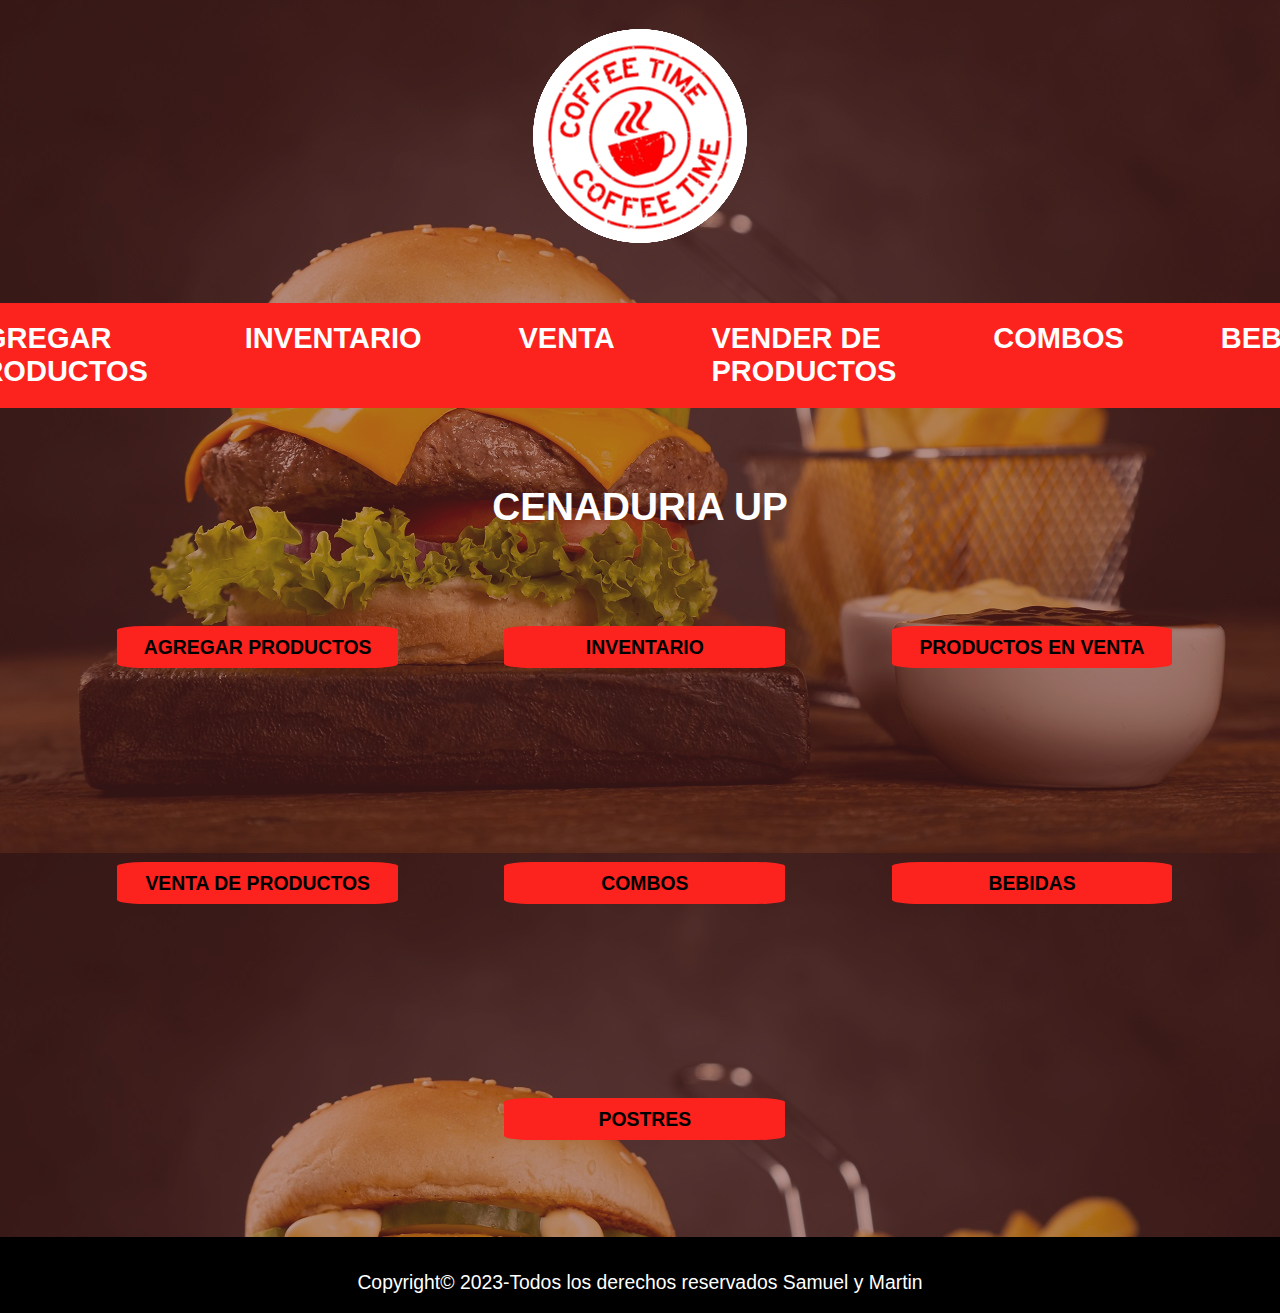
<file: index.html>
<!DOCTYPE html>
<html lang="en">

<head>
    <meta charset="UTF-8">
    <meta http-equiv="X-UA-Compatible" content="IE=edge">
    <meta name="viewport" content="width=device-width, initial-scale=1.0">
    <link rel="stylesheet" href="/css/style.css">
    <script src="/JS/script.js" defer></script>
    <title>Pagina WEB</title>
</head>

<body>


    <div class="img-fondo">

        <div class="velo-negro">

            <!------------------------------------------------>
            <!--CABECERA DEL DOCUMENTO-->
            <header class="header">
                <a href="/index.html">

                    <img src="/IMG/logo3.png" alt="logo" class="logo-img">
                </a>


            </header>
            <!--FIN DE LA CABEZERA-->

            <nav>
                <a href="index.html">Cenaduria UP</a>
                <a href="agregarProdu.html">Agregar Productos</a>
                <a href="inventario.html">Inventario</a>
                <a href="venta.html">Venta</a>
                <a href="ventaPro.html">Vender de productos</a>
                <a href="combos.html">Combos</a>
                <a href="bebidas.html">Bebidas</a>
                <a href="Postres.html">Postres</a>

            </nav>


            <!--INICIO DEL CONTENIDO PRINCIPAL-->
            <main class="contenedor">
                <h1 class="nuestros-productos">Cenaduria up</h1>

                <!--INICIO DE LOS PRODCUTOS-->
                <div class="productos">

                    <!--INICIO PRODUCTO-->
                    <div class="producto2">



                        <div class="producto-informacion">
                            <p class="producto-nombre">Agregar productos</p>
                            <p class="producto-precio"></p>
                        </div>



                    </div>
                    <!--INICIO PRODUCTO-->
                    <div class="producto2">


                        <div class="producto-informacion">
                            <p class="producto-nombre">Inventario</p>
                            <p class="producto-precio"></p>
                        </div>



                    </div>

                    <!--INICIO PRODUCTO-->
                    <div class="producto2">


                        <div class="producto-informacion">
                            <p class="producto-nombre">Productos en venta</p>
                            <p class="producto-precio"></p>
                        </div>



                    </div>

                    <!--INICIO PRODUCTO-->
                    <div class="producto2">



                        <div class="producto-informacion">
                            <p class="producto-nombre">Venta de productos</p>
                            <p class="producto-precio"></p>
                        </div>



                    </div>

                    <!--INICIO PRODUCTO-->
                    <div class="producto2">


                        <div class="producto-informacion">
                            <p class="producto-nombre">Combos</p>
                            <p class="producto-precio"></p>
                        </div>



                    </div>

                    <!--INICIO PRODUCTO-->
                    <div class="producto2">


                        <div class="producto-informacion">
                            <p class="producto-nombre">Bebidas</p>
                            <p class="producto-precio"></p>
                        </div>

                        


                    </div>



                    <div class="producto3">


                        <div class="producto-informacion">
                            <p class="producto-nombre"></p>
                            <p class="producto-precio"></p>
                        </div>

                        


                    </div>

                    <div class="producto2">


                        <div class="producto-informacion">
                            <p class="producto-nombre">Postres</p>
                            <p class="producto-precio"></p>
                        </div>

                        


                    </div>

                    <div class="producto3">


                        <div class="producto-informacion">
                            <p class="producto-nombre"></p>
                            <p class="producto-precio"></p>
                        </div>

                        


                    </div>
                </div>




            </main>
            <!--FINAL DEL CONTENIDO PRINCIPAL-->





        </div>


    </div>



    <footer class="footer">
       

<p>Copyright© 2023-Todos los derechos reservados Samuel y Martin</p>
    </footer>

</body>

</html>
</file>
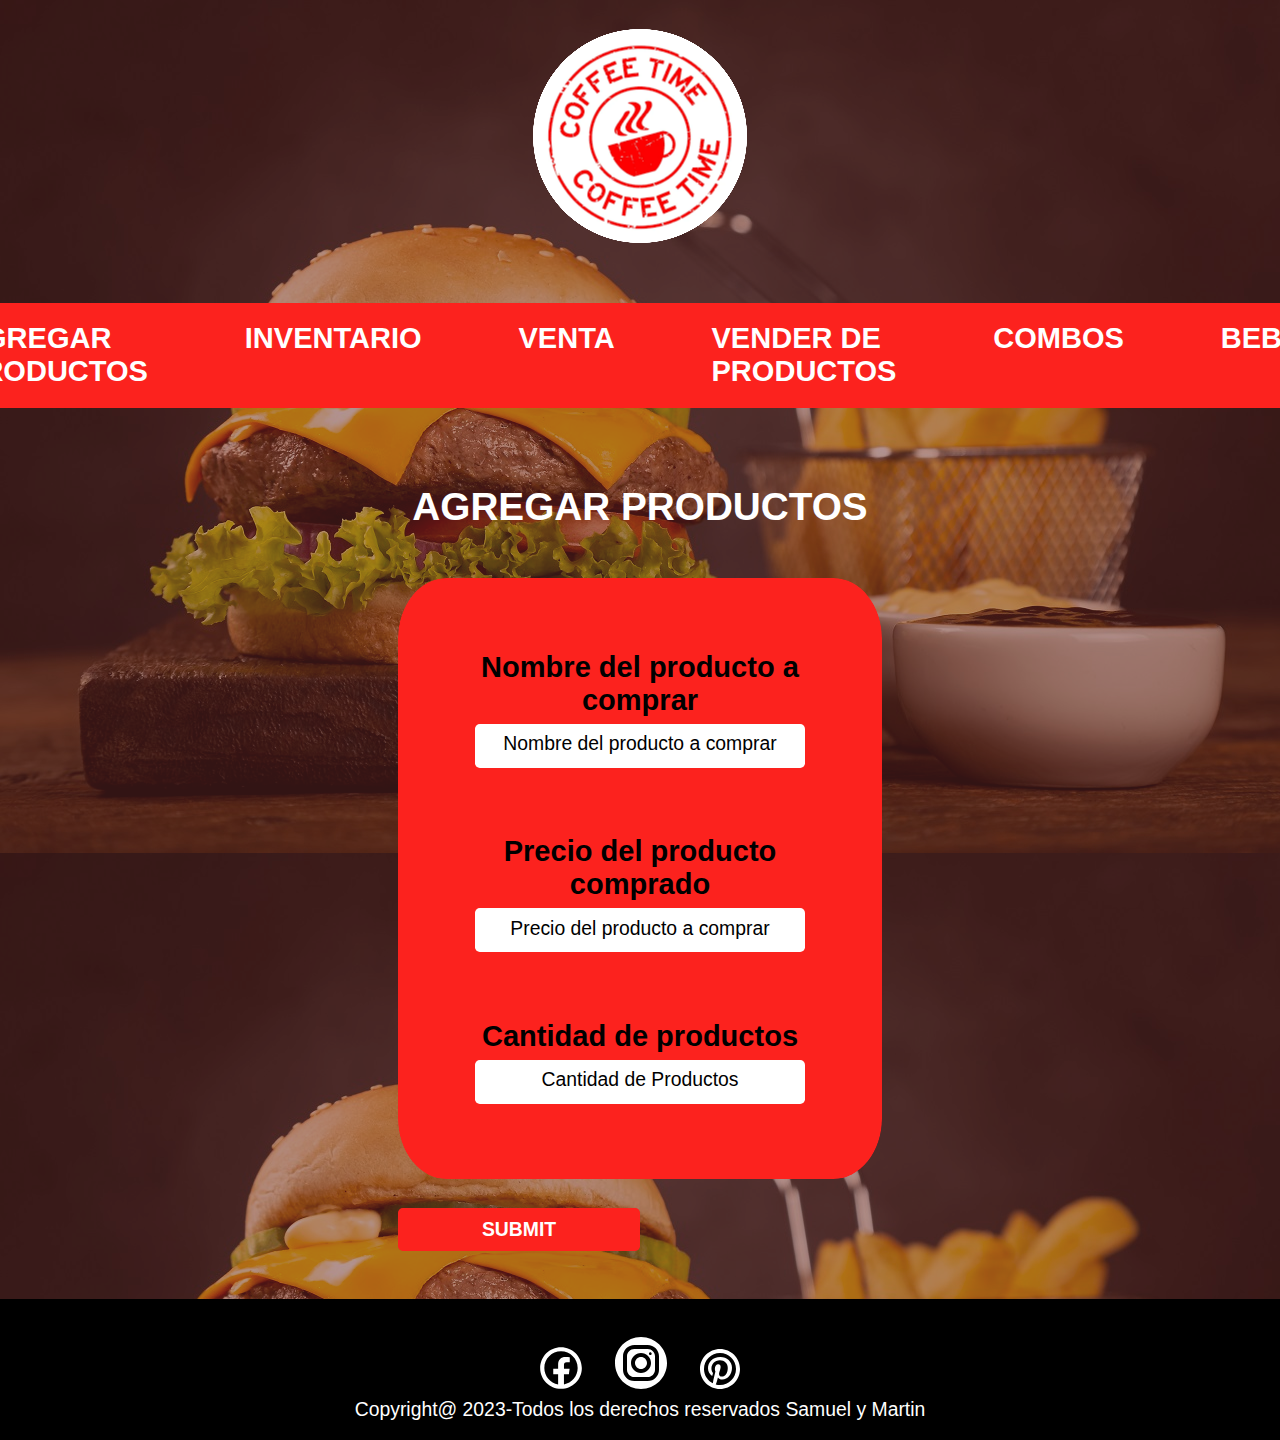
<file: agregarProdu.html>
<!DOCTYPE html>
<html lang="en">

<head>
    <meta charset="UTF-8">
    <meta http-equiv="X-UA-Compatible" content="IE=edge">
    <meta name="viewport" content="width=device-width, initial-scale=1.0">
    <link rel="stylesheet" href="/css/style.css">
    <script src="/JS/script.js" defer></script>
    <title>Pagina WEB</title>
</head>

<body>


    <div class="img-fondo">

        <div class="velo-negro">

            <!------------------------------------------------>
            <!--CABECERA DEL DOCUMENTO-->
            <header class="header">
                <a href="/index.html">

                    <img src="/IMG/logo3.png" alt="logo" class="logo-img">
                </a>


            </header>
            <!--FIN DE LA CABEZERA-->

            <nav>
                <a href="index.html">Cenaduria UP</a>
                <a href="agregarProdu.html">Agregar Productos</a>
                <a href="inventario.html">Inventario</a>
                <a href="venta.html">Venta</a>
                <a href="ventaPro.html">Vender de productos</a>
                <a href="combos.html">Combos</a>
                <a href="bebidas.html">Bebidas</a>
                <a href="Postres.html">Postres</a>

            </nav>


            <!--INICIO DEL CONTENIDO PRINCIPAL-->
            <main class="contenedor">
                <h1 class="nuestros-productos">Agregar Productos</h1>

                <Form action="/index.html" class="formulario">
                    <fieldset style="background-color: #FC221E;">
                        
                        <div class="campoForm">


                            <div class="campo">
                                <label for="nombre">Nombre del producto a comprar</label>
                                <input type="text" placeholder="Nombre del producto a comprar">
                            </div>
                            <div class="campo">
                                <label for="Apellidos">Precio del producto comprado</label>
                                <input type="text" placeholder="Precio del producto a comprar">
                            </div>
                            <div class="campo">
                                <label for="correo">Cantidad de productos</label>
                                <input type="email" placeholder="Cantidad de Productos">
                            </div>

                        </div>

                    </fieldset>
                    <div class="derecha flex">
                        <input type="submit" class="boton" placeholder="Enviar">
                    </div>
                </Form>



            </main>
            <!--FINAL DEL CONTENIDO PRINCIPAL-->




        </div>


    </div>



    <footer class="footer">
        <a class="enlace-footer" href="#">
            <svg xmlns="http://www.w3.org/2000/svg" x="0px" y="0px" width="50" height="50" viewBox="0 0 226 226"
                style=" fill:#000000;">
                <g fill="none" fill-rule="nonzero" stroke="none" stroke-width="1" stroke-linecap="butt"
                    stroke-linejoin="miter" stroke-miterlimit="10" stroke-dasharray="" stroke-dashoffset="0"
                    font-family="none" font-weight="none" font-size="none" text-anchor="none"
                    style="mix-blend-mode: normal">
                    <path d="M0,226v-226h226v226z" fill="#000000"></path>
                    <g fill="#ffffff">
                        <path
                            d="M113,18.83333c-52.00825,0 -94.16667,42.15842 -94.16667,94.16667c0,52.00825 42.15842,94.16667 94.16667,94.16667c52.00825,0 94.16667,-42.15842 94.16667,-94.16667c0,-52.00825 -42.15842,-94.16667 -94.16667,-94.16667zM113,37.66667c41.60283,0 75.33333,33.7305 75.33333,75.33333c0,37.04891 -26.77936,67.78251 -62.01758,74.08269v-45.50163h22.27263l3.31054,-25.65673h-25.43603v-16.35042c-0.00001,-7.42034 2.06798,-12.43295 12.70882,-12.43295h13.4445v-22.89795c-6.54458,-0.66858 -13.11551,-0.99361 -19.69776,-0.97477c-19.53017,0 -32.90315,11.92003 -32.90315,33.80436v18.88851h-22.07031v25.65673h22.07031v45.52003c-35.40101,-6.16634 -62.34864,-36.97342 -62.34864,-74.13786c0,-41.60283 33.7305,-75.33333 75.33333,-75.33333z">
                        </path>
                    </g>
                </g>
            </svg>
        </a>


        <a class="enlace-footer" href="#">
            <svg xmlns="http://www.w3.org/2000/svg" x="0px" y="0px" width="60" height="60" viewBox="0 0 172 172"
                style=" fill:#000000;">
                <g fill="none" fill-rule="nonzero" stroke="none" stroke-width="1" stroke-linecap="butt"
                    stroke-linejoin="miter" stroke-miterlimit="10" stroke-dasharray="" stroke-dashoffset="0"
                    font-family="none" font-weight="none" font-size="none" text-anchor="none"
                    style="mix-blend-mode: normal">
                    <path d="M0,172v-172h172v172z" fill="#000000"></path>
                    <g fill="#ffffff">
                        <path
                            d="M86,11.46667c-41.09653,0 -74.53333,33.4368 -74.53333,74.53333c0,41.09653 33.4368,74.53333 74.53333,74.53333c41.09653,0 74.53333,-33.4368 74.53333,-74.53333c0,-41.09653 -33.4368,-74.53333 -74.53333,-74.53333zM66.88516,34.4h38.21849c17.91667,0 32.49636,14.57422 32.49636,32.48516v38.21849c0,17.91667 -14.57423,32.49636 -32.48516,32.49636h-38.21849c-17.91667,0 -32.49636,-14.57423 -32.49636,-32.48516v-38.21849c0,-17.91667 14.57422,-32.49636 32.48516,-32.49636zM66.88516,45.86667c-11.58707,0 -21.01849,9.43689 -21.01849,21.02969v38.21849c0,11.58707 9.43689,21.01849 21.02969,21.01849h38.21849c11.58707,0 21.01849,-9.43689 21.01849,-21.02969v-38.21849c0,-11.58707 -9.43689,-21.01849 -21.02969,-21.01849zM112.76302,55.41849c2.10987,0 3.81849,1.70862 3.81849,3.81849c0,2.10987 -1.70862,3.82969 -3.81849,3.82969c-2.10987,0 -3.82969,-1.71982 -3.82969,-3.82969c0,-2.10987 1.71982,-3.81849 3.82969,-3.81849zM86,57.33333c15.8068,0 28.66667,12.85987 28.66667,28.66667c0,15.8068 -12.85987,28.66667 -28.66667,28.66667c-15.8068,0 -28.66667,-12.85987 -28.66667,-28.66667c0,-15.8068 12.85987,-28.66667 28.66667,-28.66667zM86,68.8c-9.4993,0 -17.2,7.7007 -17.2,17.2c0,9.4993 7.7007,17.2 17.2,17.2c9.4993,0 17.2,-7.7007 17.2,-17.2c0,-9.4993 -7.7007,-17.2 -17.2,-17.2z">
                        </path>
                    </g>
                </g>
            </svg>
        </a>

        <a class="enlace-footer" href="#">
            <svg xmlns="http://www.w3.org/2000/svg" x="0px" y="0px" width="48" height="48" viewBox="0 0 172 172"
                style=" fill:#000000;">
                <g fill="none" fill-rule="nonzero" stroke="none" stroke-width="1" stroke-linecap="butt"
                    stroke-linejoin="miter" stroke-miterlimit="10" stroke-dasharray="" stroke-dashoffset="0"
                    font-family="none" font-weight="none" font-size="none" text-anchor="none"
                    style="mix-blend-mode: normal">
                    <path d="M0,172v-172h172v172z" fill="#000000"></path>
                    <g fill="#ffffff">
                        <path
                            d="M86,14.33333c-39.5815,0 -71.66667,32.08517 -71.66667,71.66667c0,39.5815 32.08517,71.66667 71.66667,71.66667c39.5815,0 71.66667,-32.08517 71.66667,-71.66667c0,-39.5815 -32.08517,-71.66667 -71.66667,-71.66667zM86,28.66667c31.66233,0 57.33333,25.671 57.33333,57.33333c0,31.66233 -25.671,57.33333 -57.33333,57.33333c-5.27193,0 -10.35229,-0.76706 -15.20117,-2.09961c1.52517,-3.07269 2.8933,-6.3108 3.63933,-9.18229c0.82417,-3.15333 4.19922,-16.01302 4.19922,-16.01302c2.193,4.18533 8.60247,7.74056 15.42513,7.74056c20.30317,0 34.9375,-18.67454 34.9375,-41.88021c0,-22.2525 -18.15294,-38.89876 -41.51628,-38.89876c-29.06083,0 -44.48372,19.50442 -44.48372,40.74642c0,9.87567 5.25496,22.17098 13.66146,26.09115c1.27567,0.59483 1.95975,0.33683 2.25358,-0.89583c0.22933,-0.93883 1.36682,-5.51408 1.87565,-7.64258c0.16483,-0.67367 0.08992,-1.26515 -0.46191,-1.93165c-2.78067,-3.3755 -5.01107,-9.57164 -5.01107,-15.35514c0,-14.8565 11.24584,-29.22656 30.40235,-29.22656c16.54066,0 28.12077,11.27507 28.12077,27.3929c0,18.2105 -9.19573,30.82226 -21.16406,30.82226c-6.60767,0 -11.57114,-5.45574 -9.98015,-12.16374c1.89917,-8.00516 5.58496,-16.64749 5.58496,-22.42383c0,-5.16717 -2.76275,-9.47624 -8.51042,-9.47624c-6.75817,0 -12.19173,6.98213 -12.19173,16.34896c0,5.96267 2.01563,9.99414 2.01563,9.99414c0,0 -6.66903,28.21461 -7.89453,33.46777c-0.60737,2.59249 -0.8101,5.66382 -0.82585,8.73438c-19.05164,-9.32011 -32.20801,-28.8455 -32.20801,-51.48242c0,-31.66233 25.671,-57.33333 57.33333,-57.33333z">
                        </path>
                    </g>
                </g>
            </svg>
        </a>

        <p>Copyright@ 2023-Todos los derechos reservados Samuel y Martin</p>
    </footer>

</body>

</html>
</file>
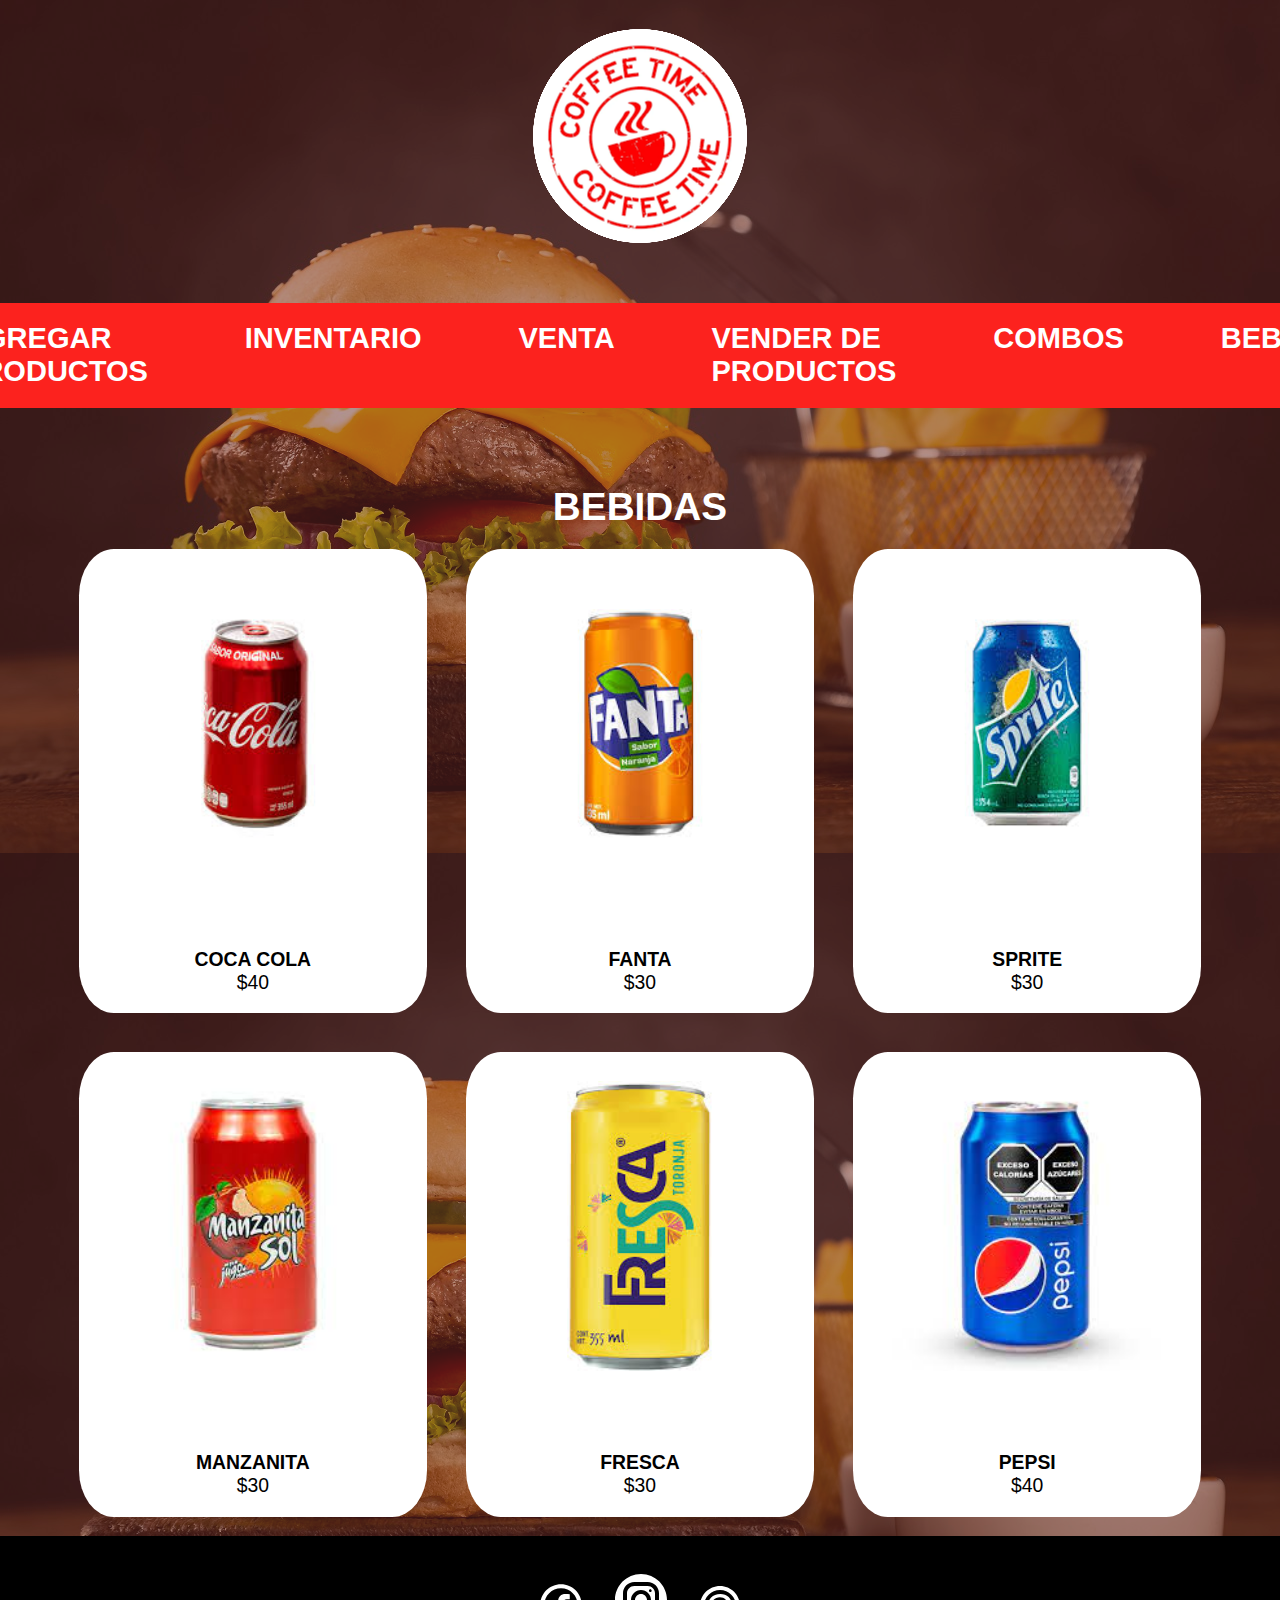
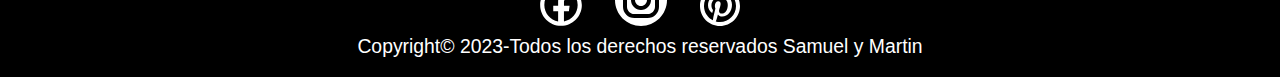
<file: bebidas.html>
<!DOCTYPE html>
<html lang="en">

<head>
    <meta charset="UTF-8">
    <meta http-equiv="X-UA-Compatible" content="IE=edge">
    <meta name="viewport" content="width=device-width, initial-scale=1.0">
    <link rel="stylesheet" href="/css/style.css">
    <title>Pagina WEB</title>
</head>

<body>


    <div class="img-fondo">

        <div class="velo-negro">

            <!------------------------------------------------>
            <!--CABECERA DEL DOCUMENTO-->
            <header class="header">
                <a href="/index.html">

                    <img src="/IMG/logo3.png" alt="logo" class="logo-img">
                </a>


            </header>
            <!--FIN DE LA CABEZERA-->

            <nav>
                <a href="index.html">Cenaduria UP</a>
                <a href="agregarProdu.html">Agregar Productos</a>
                <a href="inventario.html">Inventario</a>
                <a href="venta.html">Venta</a>
                <a href="ventaPro.html">Vender de productos</a>
                <a href="combos.html">Combos</a>
                <a href="bebidas.html">Bebidas</a>
                <a href="Postres.html">Postres</a>

            </nav>


            <!--INICIO DEL CONTENIDO PRINCIPAL-->
            <main class="contenedor">
                <h1 class="nuestros-productos">BEBIDAS</h1>

                <!--INICIO DE LOS PRODCUTOS-->
                <div class="productos">

                    <!--INICIO PRODUCTO-->
                    <div class="producto">


                        <div class="producto-blanco">
                            <img src="/IMG/coca.jpg" alt="amarillo">

                        </div>

                        <div class="producto-informacion">
                            <p class="producto-nombre">Coca Cola</p>
                            <p class="producto-precio">$40</p>
                        </div>



                    </div>
                    <!--INICIO PRODUCTO-->
                    <div class="producto">


                        <div class="producto-blanco">
                            <img src="/IMG/fantas.jpg" alt="negro">

                        </div>

                        <div class="producto-informacion">
                            <p class="producto-nombre">Fanta</p>
                            <p class="producto-precio">$30</p>
                        </div>



                    </div>

                    <!--INICIO PRODUCTO-->
                    <div class="producto">


                        <div class="producto-blanco">
                            <img src="/IMG/sprite.jpg" alt="morado">

                        </div>

                        <div class="producto-informacion">
                            <p class="producto-nombre">Sprite</p>
                            <p class="producto-precio">$30</p>
                        </div>



                    </div>

                    <!--INICIO PRODUCTO-->
                    <div class="producto">


                        <div class="producto-blanco">
                            <img src="/IMG/manzanita.jpg" alt="azul">

                        </div>

                        <div class="producto-informacion">
                            <p class="producto-nombre">Manzanita</p>
                            <p class="producto-precio">$30</p>
                        </div>



                    </div>

                    <!--INICIO PRODUCTO-->
                    <div class="producto">


                        <div class="producto-blanco">
                            <img src="/IMG/fresca.jpg" alt="gris">

                        </div>

                        <div class="producto-informacion">
                            <p class="producto-nombre">Fresca</p>
                            <p class="producto-precio">$30</p>
                        </div>



                    </div>

                    <!--INICIO PRODUCTO-->
                    <div class="producto">


                        <div class="producto-blanco">
                            <img src="/IMG/pepsi.jpg" alt="rojo">
                        </div>

                        <div class="producto-informacion">
                            <p class="producto-nombre">Pepsi</p>
                            <p class="producto-precio">$40</p>
                        </div>



                    </div>


                </div>




            </main>
            <!--FINAL DEL CONTENIDO PRINCIPAL-->





        </div>


    </div>



    <footer class="footer">
        <a class="enlace-footer" href="#">
            <svg xmlns="http://www.w3.org/2000/svg" x="0px" y="0px" width="50" height="50" viewBox="0 0 226 226"
                style=" fill:#000000;">
                <g fill="none" fill-rule="nonzero" stroke="none" stroke-width="1" stroke-linecap="butt"
                    stroke-linejoin="miter" stroke-miterlimit="10" stroke-dasharray="" stroke-dashoffset="0"
                    font-family="none" font-weight="none" font-size="none" text-anchor="none"
                    style="mix-blend-mode: normal">
                    <path d="M0,226v-226h226v226z" fill="#000000"></path>
                    <g fill="#ffffff">
                        <path
                            d="M113,18.83333c-52.00825,0 -94.16667,42.15842 -94.16667,94.16667c0,52.00825 42.15842,94.16667 94.16667,94.16667c52.00825,0 94.16667,-42.15842 94.16667,-94.16667c0,-52.00825 -42.15842,-94.16667 -94.16667,-94.16667zM113,37.66667c41.60283,0 75.33333,33.7305 75.33333,75.33333c0,37.04891 -26.77936,67.78251 -62.01758,74.08269v-45.50163h22.27263l3.31054,-25.65673h-25.43603v-16.35042c-0.00001,-7.42034 2.06798,-12.43295 12.70882,-12.43295h13.4445v-22.89795c-6.54458,-0.66858 -13.11551,-0.99361 -19.69776,-0.97477c-19.53017,0 -32.90315,11.92003 -32.90315,33.80436v18.88851h-22.07031v25.65673h22.07031v45.52003c-35.40101,-6.16634 -62.34864,-36.97342 -62.34864,-74.13786c0,-41.60283 33.7305,-75.33333 75.33333,-75.33333z">
                        </path>
                    </g>
                </g>
            </svg>
        </a>


        <a class="enlace-footer" href="https://www.instagram.com/" target="_blank">
            <svg xmlns="http://www.w3.org/2000/svg" x="0px" y="0px" width="60" height="60" viewBox="0 0 172 172"
                style=" fill:#000000;">
                <g fill="none" fill-rule="nonzero" stroke="none" stroke-width="1" stroke-linecap="butt"
                    stroke-linejoin="miter" stroke-miterlimit="10" stroke-dasharray="" stroke-dashoffset="0"
                    font-family="none" font-weight="none" font-size="none" text-anchor="none"
                    style="mix-blend-mode: normal">
                    <path d="M0,172v-172h172v172z" fill="#000000"></path>
                    <g fill="#ffffff">
                        <path
                            d="M86,11.46667c-41.09653,0 -74.53333,33.4368 -74.53333,74.53333c0,41.09653 33.4368,74.53333 74.53333,74.53333c41.09653,0 74.53333,-33.4368 74.53333,-74.53333c0,-41.09653 -33.4368,-74.53333 -74.53333,-74.53333zM66.88516,34.4h38.21849c17.91667,0 32.49636,14.57422 32.49636,32.48516v38.21849c0,17.91667 -14.57423,32.49636 -32.48516,32.49636h-38.21849c-17.91667,0 -32.49636,-14.57423 -32.49636,-32.48516v-38.21849c0,-17.91667 14.57422,-32.49636 32.48516,-32.49636zM66.88516,45.86667c-11.58707,0 -21.01849,9.43689 -21.01849,21.02969v38.21849c0,11.58707 9.43689,21.01849 21.02969,21.01849h38.21849c11.58707,0 21.01849,-9.43689 21.01849,-21.02969v-38.21849c0,-11.58707 -9.43689,-21.01849 -21.02969,-21.01849zM112.76302,55.41849c2.10987,0 3.81849,1.70862 3.81849,3.81849c0,2.10987 -1.70862,3.82969 -3.81849,3.82969c-2.10987,0 -3.82969,-1.71982 -3.82969,-3.82969c0,-2.10987 1.71982,-3.81849 3.82969,-3.81849zM86,57.33333c15.8068,0 28.66667,12.85987 28.66667,28.66667c0,15.8068 -12.85987,28.66667 -28.66667,28.66667c-15.8068,0 -28.66667,-12.85987 -28.66667,-28.66667c0,-15.8068 12.85987,-28.66667 28.66667,-28.66667zM86,68.8c-9.4993,0 -17.2,7.7007 -17.2,17.2c0,9.4993 7.7007,17.2 17.2,17.2c9.4993,0 17.2,-7.7007 17.2,-17.2c0,-9.4993 -7.7007,-17.2 -17.2,-17.2z">
                        </path>
                    </g>
                </g>
            </svg>
        </a>

        <a class="enlace-footer" href="#">
            <svg xmlns="http://www.w3.org/2000/svg" x="0px" y="0px" width="48" height="48" viewBox="0 0 172 172"
                style=" fill:#000000;">
                <g fill="none" fill-rule="nonzero" stroke="none" stroke-width="1" stroke-linecap="butt"
                    stroke-linejoin="miter" stroke-miterlimit="10" stroke-dasharray="" stroke-dashoffset="0"
                    font-family="none" font-weight="none" font-size="none" text-anchor="none"
                    style="mix-blend-mode: normal">
                    <path d="M0,172v-172h172v172z" fill="#000000"></path>
                    <g fill="#ffffff">
                        <path
                            d="M86,14.33333c-39.5815,0 -71.66667,32.08517 -71.66667,71.66667c0,39.5815 32.08517,71.66667 71.66667,71.66667c39.5815,0 71.66667,-32.08517 71.66667,-71.66667c0,-39.5815 -32.08517,-71.66667 -71.66667,-71.66667zM86,28.66667c31.66233,0 57.33333,25.671 57.33333,57.33333c0,31.66233 -25.671,57.33333 -57.33333,57.33333c-5.27193,0 -10.35229,-0.76706 -15.20117,-2.09961c1.52517,-3.07269 2.8933,-6.3108 3.63933,-9.18229c0.82417,-3.15333 4.19922,-16.01302 4.19922,-16.01302c2.193,4.18533 8.60247,7.74056 15.42513,7.74056c20.30317,0 34.9375,-18.67454 34.9375,-41.88021c0,-22.2525 -18.15294,-38.89876 -41.51628,-38.89876c-29.06083,0 -44.48372,19.50442 -44.48372,40.74642c0,9.87567 5.25496,22.17098 13.66146,26.09115c1.27567,0.59483 1.95975,0.33683 2.25358,-0.89583c0.22933,-0.93883 1.36682,-5.51408 1.87565,-7.64258c0.16483,-0.67367 0.08992,-1.26515 -0.46191,-1.93165c-2.78067,-3.3755 -5.01107,-9.57164 -5.01107,-15.35514c0,-14.8565 11.24584,-29.22656 30.40235,-29.22656c16.54066,0 28.12077,11.27507 28.12077,27.3929c0,18.2105 -9.19573,30.82226 -21.16406,30.82226c-6.60767,0 -11.57114,-5.45574 -9.98015,-12.16374c1.89917,-8.00516 5.58496,-16.64749 5.58496,-22.42383c0,-5.16717 -2.76275,-9.47624 -8.51042,-9.47624c-6.75817,0 -12.19173,6.98213 -12.19173,16.34896c0,5.96267 2.01563,9.99414 2.01563,9.99414c0,0 -6.66903,28.21461 -7.89453,33.46777c-0.60737,2.59249 -0.8101,5.66382 -0.82585,8.73438c-19.05164,-9.32011 -32.20801,-28.8455 -32.20801,-51.48242c0,-31.66233 25.671,-57.33333 57.33333,-57.33333z">
                        </path>
                    </g>
                </g>
            </svg>
        </a>

<p>Copyright© 2023-Todos los derechos reservados Samuel y Martin</p>
    </footer>

</body>

</html>
</file>
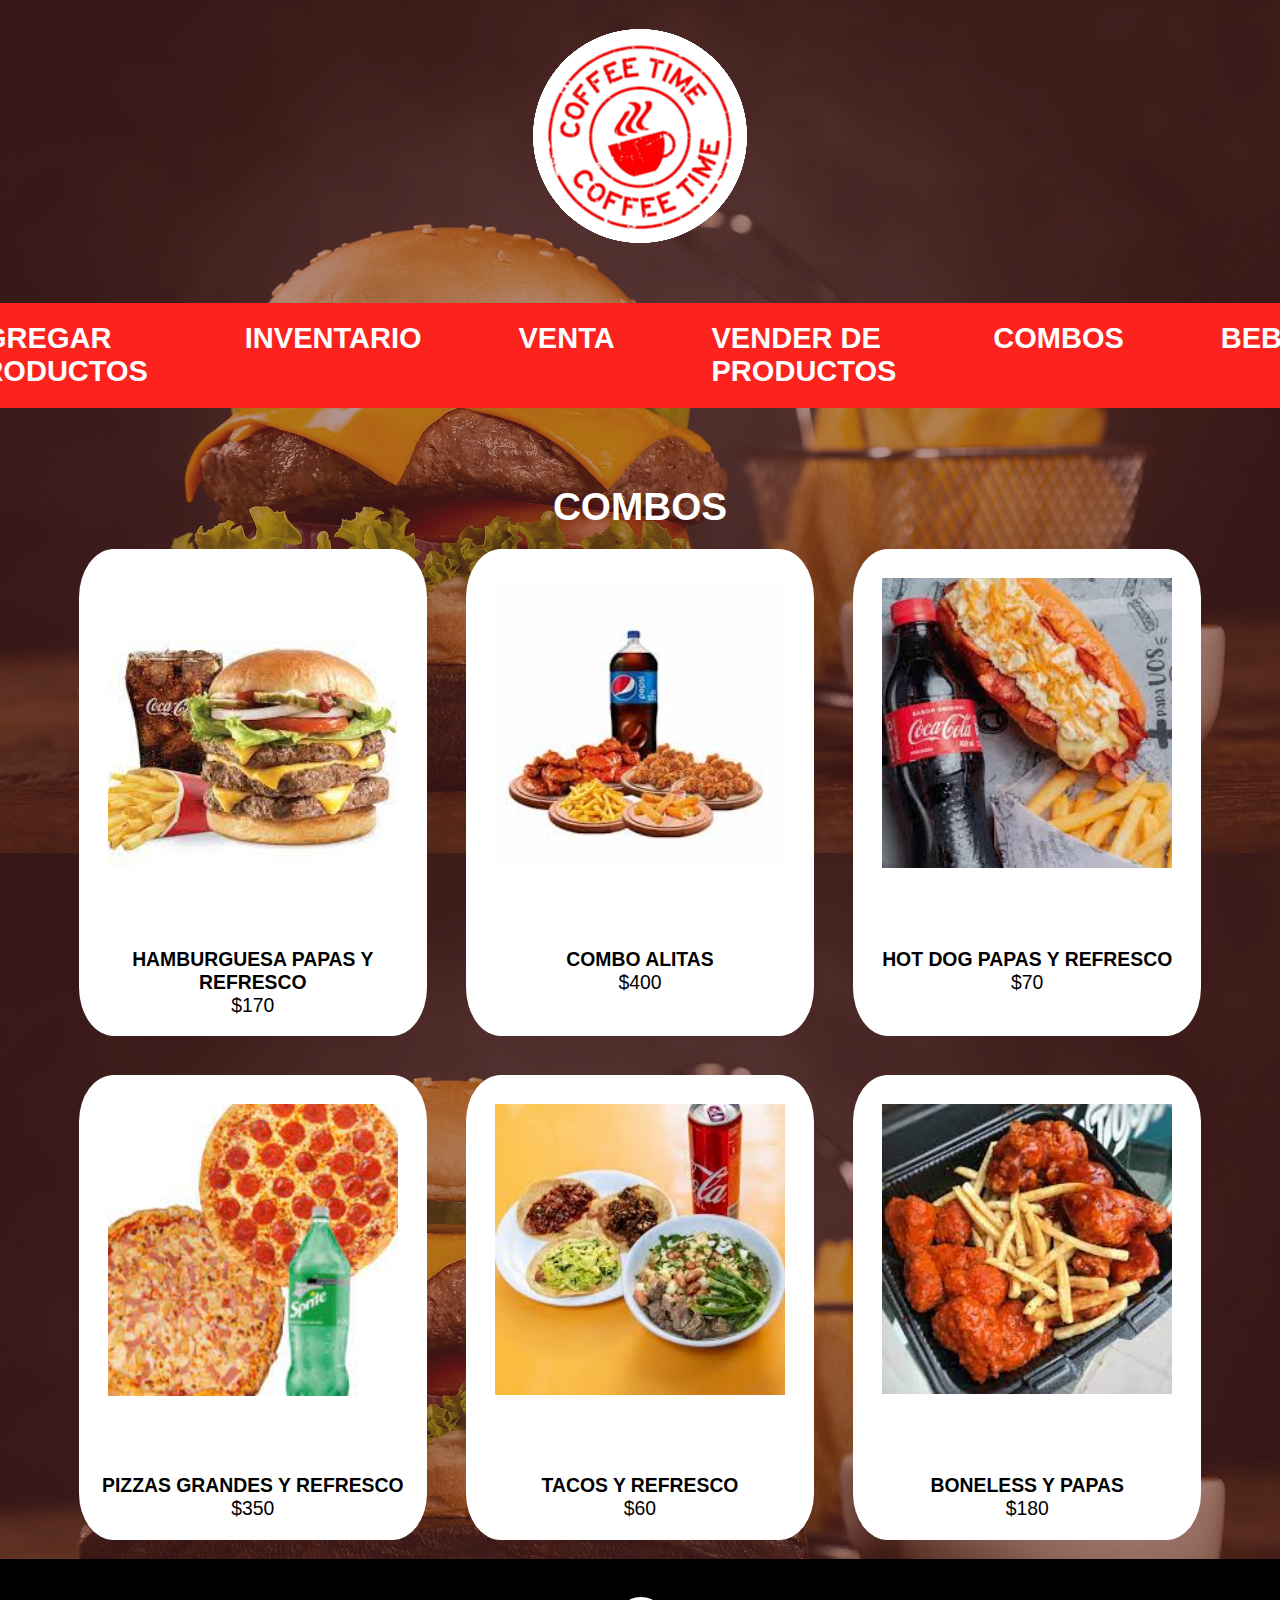
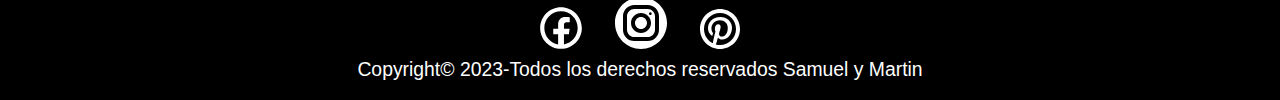
<file: combos.html>
<!DOCTYPE html>
<html lang="en">

<head>
    <meta charset="UTF-8">
    <meta http-equiv="X-UA-Compatible" content="IE=edge">
    <meta name="viewport" content="width=device-width, initial-scale=1.0">
    <link rel="stylesheet" href="/css/style.css">
    <title>Pagina WEB</title>
</head>

<body>


    <div class="img-fondo">

        <div class="velo-negro">

            <!------------------------------------------------>
            <!--CABECERA DEL DOCUMENTO-->
            <header class="header">
                <a href="/index.html">

                    <img src="/IMG/logo3.png" alt="logo" class="logo-img">
                </a>


            </header>
            <!--FIN DE LA CABEZERA-->

            <nav>
                <a href="index.html">Cenaduria UP</a>
                <a href="agregarProdu.html">Agregar Productos</a>
                <a href="inventario.html">Inventario</a>
                <a href="venta.html">Venta</a>
                <a href="ventaPro.html">Vender de productos</a>
                <a href="combos.html">Combos</a>
                <a href="bebidas.html">Bebidas</a>
                <a href="Postres.html">Postres</a>

            </nav>


            <!--INICIO DEL CONTENIDO PRINCIPAL-->
            <main class="contenedor">
                <h1 class="nuestros-productos">COMBOS</h1>

                <!--INICIO DE LOS PRODCUTOS-->
                <div class="productos">

                    <!--INICIO PRODUCTO-->
                    <div class="producto">


                        <div class="producto-blanco">
                            <img src="/IMG/combo1.jpg" alt="amarillo">

                        </div>

                        <div class="producto-informacion">
                            <p class="producto-nombre">Hamburguesa Papas y Refresco</p>
                            <p class="producto-precio">$170</p>
                        </div>



                    </div>
                    <!--INICIO PRODUCTO-->
                    <div class="producto">


                        <div class="producto-blanco">
                            <img src="/IMG/combo2.jpg" alt="negro">

                        </div>

                        <div class="producto-informacion">
                            <p class="producto-nombre">Combo Alitas</p>
                            <p class="producto-precio">$400</p>
                        </div>



                    </div>

                    <!--INICIO PRODUCTO-->
                    <div class="producto">


                        <div class="producto-blanco">
                            <img src="/IMG/combo3.jpg" alt="morado">

                        </div>

                        <div class="producto-informacion">
                            <p class="producto-nombre">Hot Dog Papas y Refresco</p>
                            <p class="producto-precio">$70</p>
                        </div>



                    </div>

                    <!--INICIO PRODUCTO-->
                    <div class="producto">


                        <div class="producto-blanco">
                            <img src="/IMG/combo4.jpg" alt="azul">

                        </div>

                        <div class="producto-informacion">
                            <p class="producto-nombre">Pizzas Grandes y Refresco</p>
                            <p class="producto-precio">$350</p>
                        </div>



                    </div>

                    <!--INICIO PRODUCTO-->
                    <div class="producto">


                        <div class="producto-blanco">
                            <img src="/IMG/combo5.jpg" alt="gris">

                        </div>

                        <div class="producto-informacion">
                            <p class="producto-nombre">Tacos y Refresco</p>
                            <p class="producto-precio">$60</p>
                        </div>



                    </div>

                    <!--INICIO PRODUCTO-->
                    <div class="producto">


                        <div class="producto-blanco">
                            <img src="/IMG/combo6.jpg" alt="rojo">
                        </div>

                        <div class="producto-informacion">
                            <p class="producto-nombre">Boneless y Papas</p>
                            <p class="producto-precio">$180</p>
                        </div>



                    </div>


                </div>




            </main>
            <!--FINAL DEL CONTENIDO PRINCIPAL-->





        </div>


    </div>



    <footer class="footer">
        <a class="enlace-footer" href="#">
            <svg xmlns="http://www.w3.org/2000/svg" x="0px" y="0px" width="50" height="50" viewBox="0 0 226 226"
                style=" fill:#000000;">
                <g fill="none" fill-rule="nonzero" stroke="none" stroke-width="1" stroke-linecap="butt"
                    stroke-linejoin="miter" stroke-miterlimit="10" stroke-dasharray="" stroke-dashoffset="0"
                    font-family="none" font-weight="none" font-size="none" text-anchor="none"
                    style="mix-blend-mode: normal">
                    <path d="M0,226v-226h226v226z" fill="#000000"></path>
                    <g fill="#ffffff">
                        <path
                            d="M113,18.83333c-52.00825,0 -94.16667,42.15842 -94.16667,94.16667c0,52.00825 42.15842,94.16667 94.16667,94.16667c52.00825,0 94.16667,-42.15842 94.16667,-94.16667c0,-52.00825 -42.15842,-94.16667 -94.16667,-94.16667zM113,37.66667c41.60283,0 75.33333,33.7305 75.33333,75.33333c0,37.04891 -26.77936,67.78251 -62.01758,74.08269v-45.50163h22.27263l3.31054,-25.65673h-25.43603v-16.35042c-0.00001,-7.42034 2.06798,-12.43295 12.70882,-12.43295h13.4445v-22.89795c-6.54458,-0.66858 -13.11551,-0.99361 -19.69776,-0.97477c-19.53017,0 -32.90315,11.92003 -32.90315,33.80436v18.88851h-22.07031v25.65673h22.07031v45.52003c-35.40101,-6.16634 -62.34864,-36.97342 -62.34864,-74.13786c0,-41.60283 33.7305,-75.33333 75.33333,-75.33333z">
                        </path>
                    </g>
                </g>
            </svg>
        </a>


        <a class="enlace-footer" href="https://www.instagram.com/" target="_blank">
            <svg xmlns="http://www.w3.org/2000/svg" x="0px" y="0px" width="60" height="60" viewBox="0 0 172 172"
                style=" fill:#000000;">
                <g fill="none" fill-rule="nonzero" stroke="none" stroke-width="1" stroke-linecap="butt"
                    stroke-linejoin="miter" stroke-miterlimit="10" stroke-dasharray="" stroke-dashoffset="0"
                    font-family="none" font-weight="none" font-size="none" text-anchor="none"
                    style="mix-blend-mode: normal">
                    <path d="M0,172v-172h172v172z" fill="#000000"></path>
                    <g fill="#ffffff">
                        <path
                            d="M86,11.46667c-41.09653,0 -74.53333,33.4368 -74.53333,74.53333c0,41.09653 33.4368,74.53333 74.53333,74.53333c41.09653,0 74.53333,-33.4368 74.53333,-74.53333c0,-41.09653 -33.4368,-74.53333 -74.53333,-74.53333zM66.88516,34.4h38.21849c17.91667,0 32.49636,14.57422 32.49636,32.48516v38.21849c0,17.91667 -14.57423,32.49636 -32.48516,32.49636h-38.21849c-17.91667,0 -32.49636,-14.57423 -32.49636,-32.48516v-38.21849c0,-17.91667 14.57422,-32.49636 32.48516,-32.49636zM66.88516,45.86667c-11.58707,0 -21.01849,9.43689 -21.01849,21.02969v38.21849c0,11.58707 9.43689,21.01849 21.02969,21.01849h38.21849c11.58707,0 21.01849,-9.43689 21.01849,-21.02969v-38.21849c0,-11.58707 -9.43689,-21.01849 -21.02969,-21.01849zM112.76302,55.41849c2.10987,0 3.81849,1.70862 3.81849,3.81849c0,2.10987 -1.70862,3.82969 -3.81849,3.82969c-2.10987,0 -3.82969,-1.71982 -3.82969,-3.82969c0,-2.10987 1.71982,-3.81849 3.82969,-3.81849zM86,57.33333c15.8068,0 28.66667,12.85987 28.66667,28.66667c0,15.8068 -12.85987,28.66667 -28.66667,28.66667c-15.8068,0 -28.66667,-12.85987 -28.66667,-28.66667c0,-15.8068 12.85987,-28.66667 28.66667,-28.66667zM86,68.8c-9.4993,0 -17.2,7.7007 -17.2,17.2c0,9.4993 7.7007,17.2 17.2,17.2c9.4993,0 17.2,-7.7007 17.2,-17.2c0,-9.4993 -7.7007,-17.2 -17.2,-17.2z">
                        </path>
                    </g>
                </g>
            </svg>
        </a>

        <a class="enlace-footer" href="#">
            <svg xmlns="http://www.w3.org/2000/svg" x="0px" y="0px" width="48" height="48" viewBox="0 0 172 172"
                style=" fill:#000000;">
                <g fill="none" fill-rule="nonzero" stroke="none" stroke-width="1" stroke-linecap="butt"
                    stroke-linejoin="miter" stroke-miterlimit="10" stroke-dasharray="" stroke-dashoffset="0"
                    font-family="none" font-weight="none" font-size="none" text-anchor="none"
                    style="mix-blend-mode: normal">
                    <path d="M0,172v-172h172v172z" fill="#000000"></path>
                    <g fill="#ffffff">
                        <path
                            d="M86,14.33333c-39.5815,0 -71.66667,32.08517 -71.66667,71.66667c0,39.5815 32.08517,71.66667 71.66667,71.66667c39.5815,0 71.66667,-32.08517 71.66667,-71.66667c0,-39.5815 -32.08517,-71.66667 -71.66667,-71.66667zM86,28.66667c31.66233,0 57.33333,25.671 57.33333,57.33333c0,31.66233 -25.671,57.33333 -57.33333,57.33333c-5.27193,0 -10.35229,-0.76706 -15.20117,-2.09961c1.52517,-3.07269 2.8933,-6.3108 3.63933,-9.18229c0.82417,-3.15333 4.19922,-16.01302 4.19922,-16.01302c2.193,4.18533 8.60247,7.74056 15.42513,7.74056c20.30317,0 34.9375,-18.67454 34.9375,-41.88021c0,-22.2525 -18.15294,-38.89876 -41.51628,-38.89876c-29.06083,0 -44.48372,19.50442 -44.48372,40.74642c0,9.87567 5.25496,22.17098 13.66146,26.09115c1.27567,0.59483 1.95975,0.33683 2.25358,-0.89583c0.22933,-0.93883 1.36682,-5.51408 1.87565,-7.64258c0.16483,-0.67367 0.08992,-1.26515 -0.46191,-1.93165c-2.78067,-3.3755 -5.01107,-9.57164 -5.01107,-15.35514c0,-14.8565 11.24584,-29.22656 30.40235,-29.22656c16.54066,0 28.12077,11.27507 28.12077,27.3929c0,18.2105 -9.19573,30.82226 -21.16406,30.82226c-6.60767,0 -11.57114,-5.45574 -9.98015,-12.16374c1.89917,-8.00516 5.58496,-16.64749 5.58496,-22.42383c0,-5.16717 -2.76275,-9.47624 -8.51042,-9.47624c-6.75817,0 -12.19173,6.98213 -12.19173,16.34896c0,5.96267 2.01563,9.99414 2.01563,9.99414c0,0 -6.66903,28.21461 -7.89453,33.46777c-0.60737,2.59249 -0.8101,5.66382 -0.82585,8.73438c-19.05164,-9.32011 -32.20801,-28.8455 -32.20801,-51.48242c0,-31.66233 25.671,-57.33333 57.33333,-57.33333z">
                        </path>
                    </g>
                </g>
            </svg>
        </a>

<p>Copyright© 2023-Todos los derechos reservados Samuel y Martin</p>
    </footer>

</body>

</html>
</file>
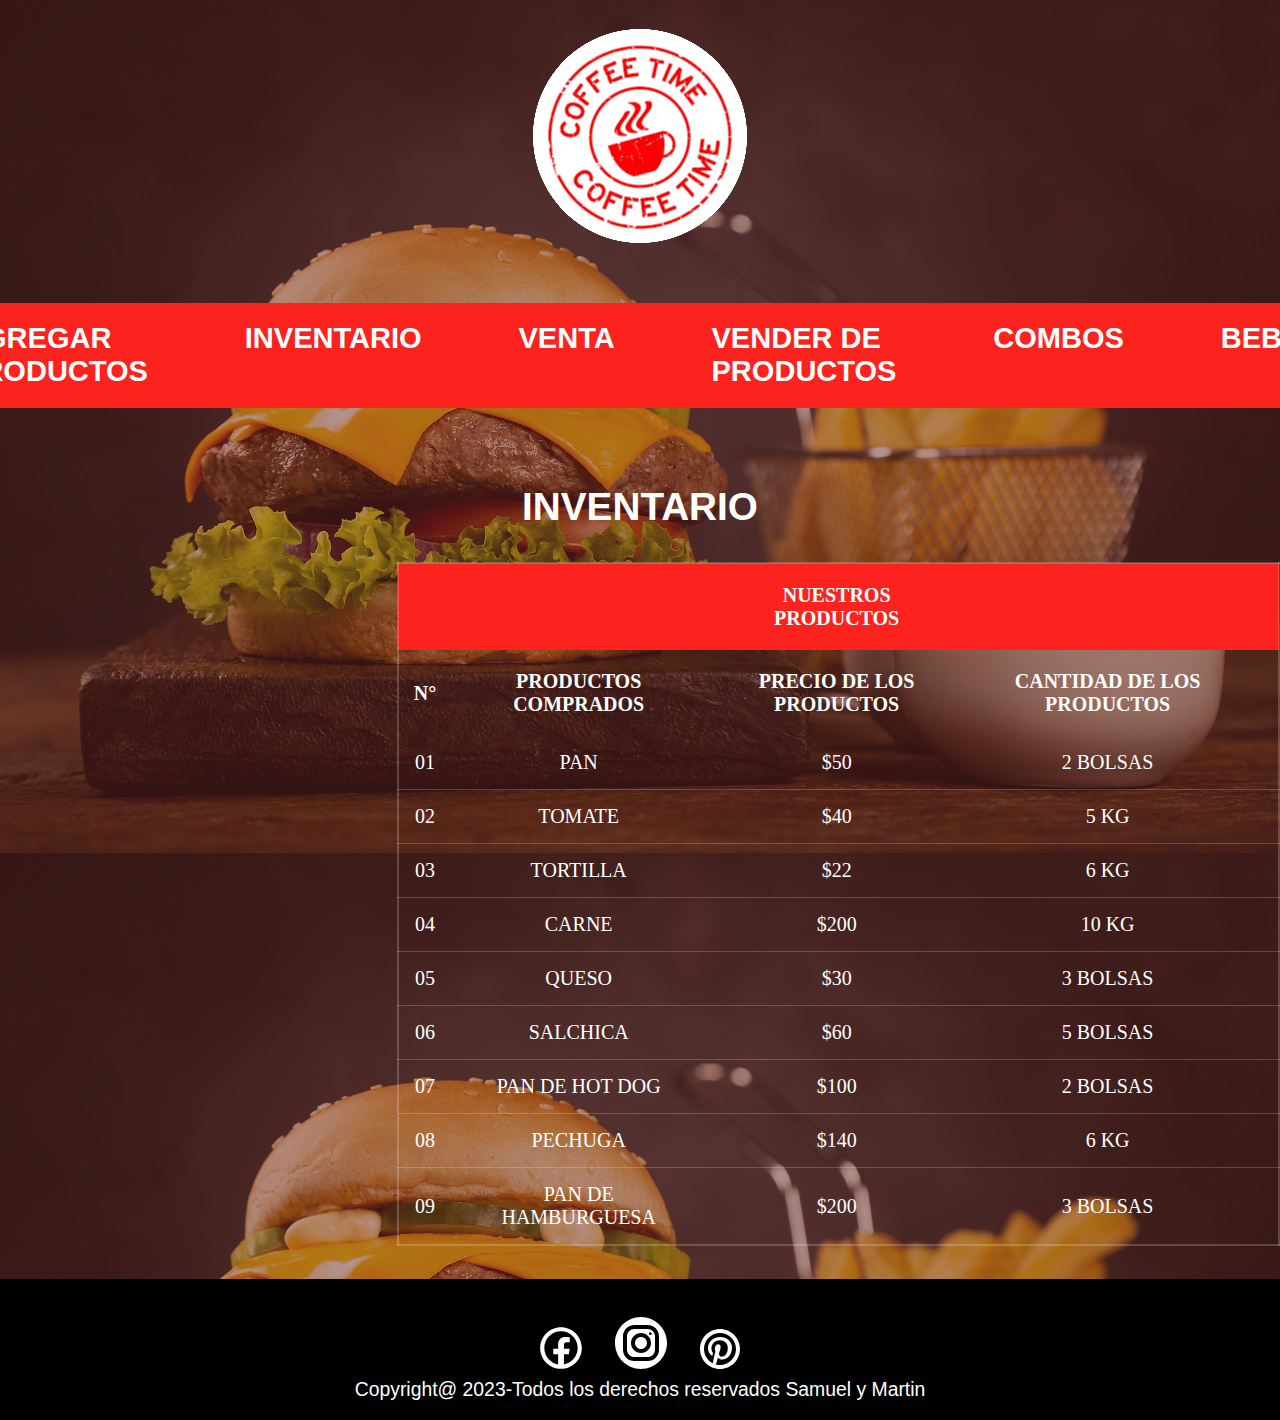
<file: inventario.html>
<!DOCTYPE html>
<html lang="en">

<head>
    <meta charset="UTF-8">
    <meta http-equiv="X-UA-Compatible" content="IE=edge">
    <meta name="viewport" content="width=device-width, initial-scale=1.0">
    <link rel="stylesheet" href="/css/style.css">
    <title>Pagina WEB</title>
</head>

<body>


    <div class="img-fondo">

        <div class="velo-negro">

            <!------------------------------------------------>
            <!--CABECERA DEL DOCUMENTO-->
            <header class="header">
                <a href="/index.html">

                    <img src="/IMG/logo3.png" alt="logo" class="logo-img">
                </a>


            </header>
            <!--FIN DE LA CABEZERA-->

            <nav>
                <a href="index.html">Cenaduria UP</a>
                <a href="agregarProdu.html">Agregar Productos</a>
                <a href="inventario.html">Inventario</a>
                <a href="venta.html">Venta</a>
                <a href="ventaPro.html">Vender de productos</a>
                <a href="combos.html">Combos</a>
                <a href="bebidas.html">Bebidas</a>
                <a href="Postres.html">Postres</a>

            </nav>

            <!--INICIO DEL CONTENIDO PRINCIPAL-->
            <main class="contenedor">
                <h1 class="nuestros-productos">INVENTARIO</h1>

            </main>
            <!--FINAL DEL CONTENIDO PRINCIPAL-->
            <br>
            <br>
            <br>
            <div class="tabla">
                <table>
                    <thead>
                        <tr>
                            <th></th>
                            <th></th>
                            <th>Nuestros Productos</th>
                            <th></th>
                            <th></th>
                        </tr>
                    </thead>
                    <tr>
                        <th>N°</th>
                        <th>Productos Comprados</th>
                        <th>Precio de los Productos</th>
                        <th>Cantidad de los productos</th>
                        <th></th>
                    </tr>
                    <tbody>
                        <tr>
                            <td>01</td>
                            <td>Pan</td>
                            <td>$50</td>
                            <td>2 bolsas</td>
                            <td></td>
                        </tr>
                        <tr>
                            <td>02</td>
                            <td>Tomate</td>
                            <td>$40</td>
                            <td>5 kg</td>
                            <td></td>
                        </tr>
                        <tr>
                            <td>03</td>
                            <td>Tortilla</td>
                            <td>$22</td>
                            <td>6 kg</td>
                            <td></td>
                        </tr>
                        <tr>
                            <td>04</td>
                            <td>Carne</td>
                            <td>$200</td>
                            <td>10 kg</td>
                            <td></td>
                        </tr>
                        <tr>
                            <td>05</td>
                            <td>Queso</td>
                            <td>$30</td>
                            <td>3 bolsas</td>
                            <td></td>
                        </tr>
                        <tr>
                            <td>06</td>
                            <td>Salchica</td>
                            <td>$60</td>
                            <td>5 bolsas</td>
                            <td></td>
                        </tr>
                        <tr>
                            <td>07</td>
                            <td>Pan de hot dog</td>
                            <td>$100</td>
                            <td>2 bolsas</td>
                            <td></td>
                        </tr>
                        <tr>
                            <td>08</td>
                            <td>Pechuga</td>
                            <td>$140</td>
                            <td>6 kg</td>
                            <td></td>
                        </tr>
                        <tr>
                            <td>09</td>
                            <td>Pan de Hamburguesa</td>
                            <td>$200</td>
                            <td>3 bolsas</td>
                            <td></td>
                        </tr>
                    </tbody>
                </table>
            </div>
            <br>
            <br>
            <br>

            <!-------------------------------------->
            <!--este es la seccion de nosotros-->
            

        </div>


    </div>



    <footer class="footer">
        <a class="enlace-footer" href="#">
            <svg xmlns="http://www.w3.org/2000/svg" x="0px" y="0px" width="50" height="50" viewBox="0 0 226 226"
                style=" fill:#000000;">
                <g fill="none" fill-rule="nonzero" stroke="none" stroke-width="1" stroke-linecap="butt"
                    stroke-linejoin="miter" stroke-miterlimit="10" stroke-dasharray="" stroke-dashoffset="0"
                    font-family="none" font-weight="none" font-size="none" text-anchor="none"
                    style="mix-blend-mode: normal">
                    <path d="M0,226v-226h226v226z" fill="#000000"></path>
                    <g fill="#ffffff">
                        <path
                            d="M113,18.83333c-52.00825,0 -94.16667,42.15842 -94.16667,94.16667c0,52.00825 42.15842,94.16667 94.16667,94.16667c52.00825,0 94.16667,-42.15842 94.16667,-94.16667c0,-52.00825 -42.15842,-94.16667 -94.16667,-94.16667zM113,37.66667c41.60283,0 75.33333,33.7305 75.33333,75.33333c0,37.04891 -26.77936,67.78251 -62.01758,74.08269v-45.50163h22.27263l3.31054,-25.65673h-25.43603v-16.35042c-0.00001,-7.42034 2.06798,-12.43295 12.70882,-12.43295h13.4445v-22.89795c-6.54458,-0.66858 -13.11551,-0.99361 -19.69776,-0.97477c-19.53017,0 -32.90315,11.92003 -32.90315,33.80436v18.88851h-22.07031v25.65673h22.07031v45.52003c-35.40101,-6.16634 -62.34864,-36.97342 -62.34864,-74.13786c0,-41.60283 33.7305,-75.33333 75.33333,-75.33333z">
                        </path>
                    </g>
                </g>
            </svg>
        </a>


        <a class="enlace-footer" href="#">
            <svg xmlns="http://www.w3.org/2000/svg" x="0px" y="0px" width="60" height="60" viewBox="0 0 172 172"
                style=" fill:#000000;">
                <g fill="none" fill-rule="nonzero" stroke="none" stroke-width="1" stroke-linecap="butt"
                    stroke-linejoin="miter" stroke-miterlimit="10" stroke-dasharray="" stroke-dashoffset="0"
                    font-family="none" font-weight="none" font-size="none" text-anchor="none"
                    style="mix-blend-mode: normal">
                    <path d="M0,172v-172h172v172z" fill="#000000"></path>
                    <g fill="#ffffff">
                        <path
                            d="M86,11.46667c-41.09653,0 -74.53333,33.4368 -74.53333,74.53333c0,41.09653 33.4368,74.53333 74.53333,74.53333c41.09653,0 74.53333,-33.4368 74.53333,-74.53333c0,-41.09653 -33.4368,-74.53333 -74.53333,-74.53333zM66.88516,34.4h38.21849c17.91667,0 32.49636,14.57422 32.49636,32.48516v38.21849c0,17.91667 -14.57423,32.49636 -32.48516,32.49636h-38.21849c-17.91667,0 -32.49636,-14.57423 -32.49636,-32.48516v-38.21849c0,-17.91667 14.57422,-32.49636 32.48516,-32.49636zM66.88516,45.86667c-11.58707,0 -21.01849,9.43689 -21.01849,21.02969v38.21849c0,11.58707 9.43689,21.01849 21.02969,21.01849h38.21849c11.58707,0 21.01849,-9.43689 21.01849,-21.02969v-38.21849c0,-11.58707 -9.43689,-21.01849 -21.02969,-21.01849zM112.76302,55.41849c2.10987,0 3.81849,1.70862 3.81849,3.81849c0,2.10987 -1.70862,3.82969 -3.81849,3.82969c-2.10987,0 -3.82969,-1.71982 -3.82969,-3.82969c0,-2.10987 1.71982,-3.81849 3.82969,-3.81849zM86,57.33333c15.8068,0 28.66667,12.85987 28.66667,28.66667c0,15.8068 -12.85987,28.66667 -28.66667,28.66667c-15.8068,0 -28.66667,-12.85987 -28.66667,-28.66667c0,-15.8068 12.85987,-28.66667 28.66667,-28.66667zM86,68.8c-9.4993,0 -17.2,7.7007 -17.2,17.2c0,9.4993 7.7007,17.2 17.2,17.2c9.4993,0 17.2,-7.7007 17.2,-17.2c0,-9.4993 -7.7007,-17.2 -17.2,-17.2z">
                        </path>
                    </g>
                </g>
            </svg>
        </a>

        <a class="enlace-footer" href="#">
            <svg xmlns="http://www.w3.org/2000/svg" x="0px" y="0px" width="48" height="48" viewBox="0 0 172 172"
                style=" fill:#000000;">
                <g fill="none" fill-rule="nonzero" stroke="none" stroke-width="1" stroke-linecap="butt"
                    stroke-linejoin="miter" stroke-miterlimit="10" stroke-dasharray="" stroke-dashoffset="0"
                    font-family="none" font-weight="none" font-size="none" text-anchor="none"
                    style="mix-blend-mode: normal">
                    <path d="M0,172v-172h172v172z" fill="#000000"></path>
                    <g fill="#ffffff">
                        <path
                            d="M86,14.33333c-39.5815,0 -71.66667,32.08517 -71.66667,71.66667c0,39.5815 32.08517,71.66667 71.66667,71.66667c39.5815,0 71.66667,-32.08517 71.66667,-71.66667c0,-39.5815 -32.08517,-71.66667 -71.66667,-71.66667zM86,28.66667c31.66233,0 57.33333,25.671 57.33333,57.33333c0,31.66233 -25.671,57.33333 -57.33333,57.33333c-5.27193,0 -10.35229,-0.76706 -15.20117,-2.09961c1.52517,-3.07269 2.8933,-6.3108 3.63933,-9.18229c0.82417,-3.15333 4.19922,-16.01302 4.19922,-16.01302c2.193,4.18533 8.60247,7.74056 15.42513,7.74056c20.30317,0 34.9375,-18.67454 34.9375,-41.88021c0,-22.2525 -18.15294,-38.89876 -41.51628,-38.89876c-29.06083,0 -44.48372,19.50442 -44.48372,40.74642c0,9.87567 5.25496,22.17098 13.66146,26.09115c1.27567,0.59483 1.95975,0.33683 2.25358,-0.89583c0.22933,-0.93883 1.36682,-5.51408 1.87565,-7.64258c0.16483,-0.67367 0.08992,-1.26515 -0.46191,-1.93165c-2.78067,-3.3755 -5.01107,-9.57164 -5.01107,-15.35514c0,-14.8565 11.24584,-29.22656 30.40235,-29.22656c16.54066,0 28.12077,11.27507 28.12077,27.3929c0,18.2105 -9.19573,30.82226 -21.16406,30.82226c-6.60767,0 -11.57114,-5.45574 -9.98015,-12.16374c1.89917,-8.00516 5.58496,-16.64749 5.58496,-22.42383c0,-5.16717 -2.76275,-9.47624 -8.51042,-9.47624c-6.75817,0 -12.19173,6.98213 -12.19173,16.34896c0,5.96267 2.01563,9.99414 2.01563,9.99414c0,0 -6.66903,28.21461 -7.89453,33.46777c-0.60737,2.59249 -0.8101,5.66382 -0.82585,8.73438c-19.05164,-9.32011 -32.20801,-28.8455 -32.20801,-51.48242c0,-31.66233 25.671,-57.33333 57.33333,-57.33333z">
                        </path>
                    </g>
                </g>
            </svg>
        </a>

        <p>Copyright@ 2023-Todos los derechos reservados Samuel y Martin</p>
    </footer>

</body>

</html>
</file>
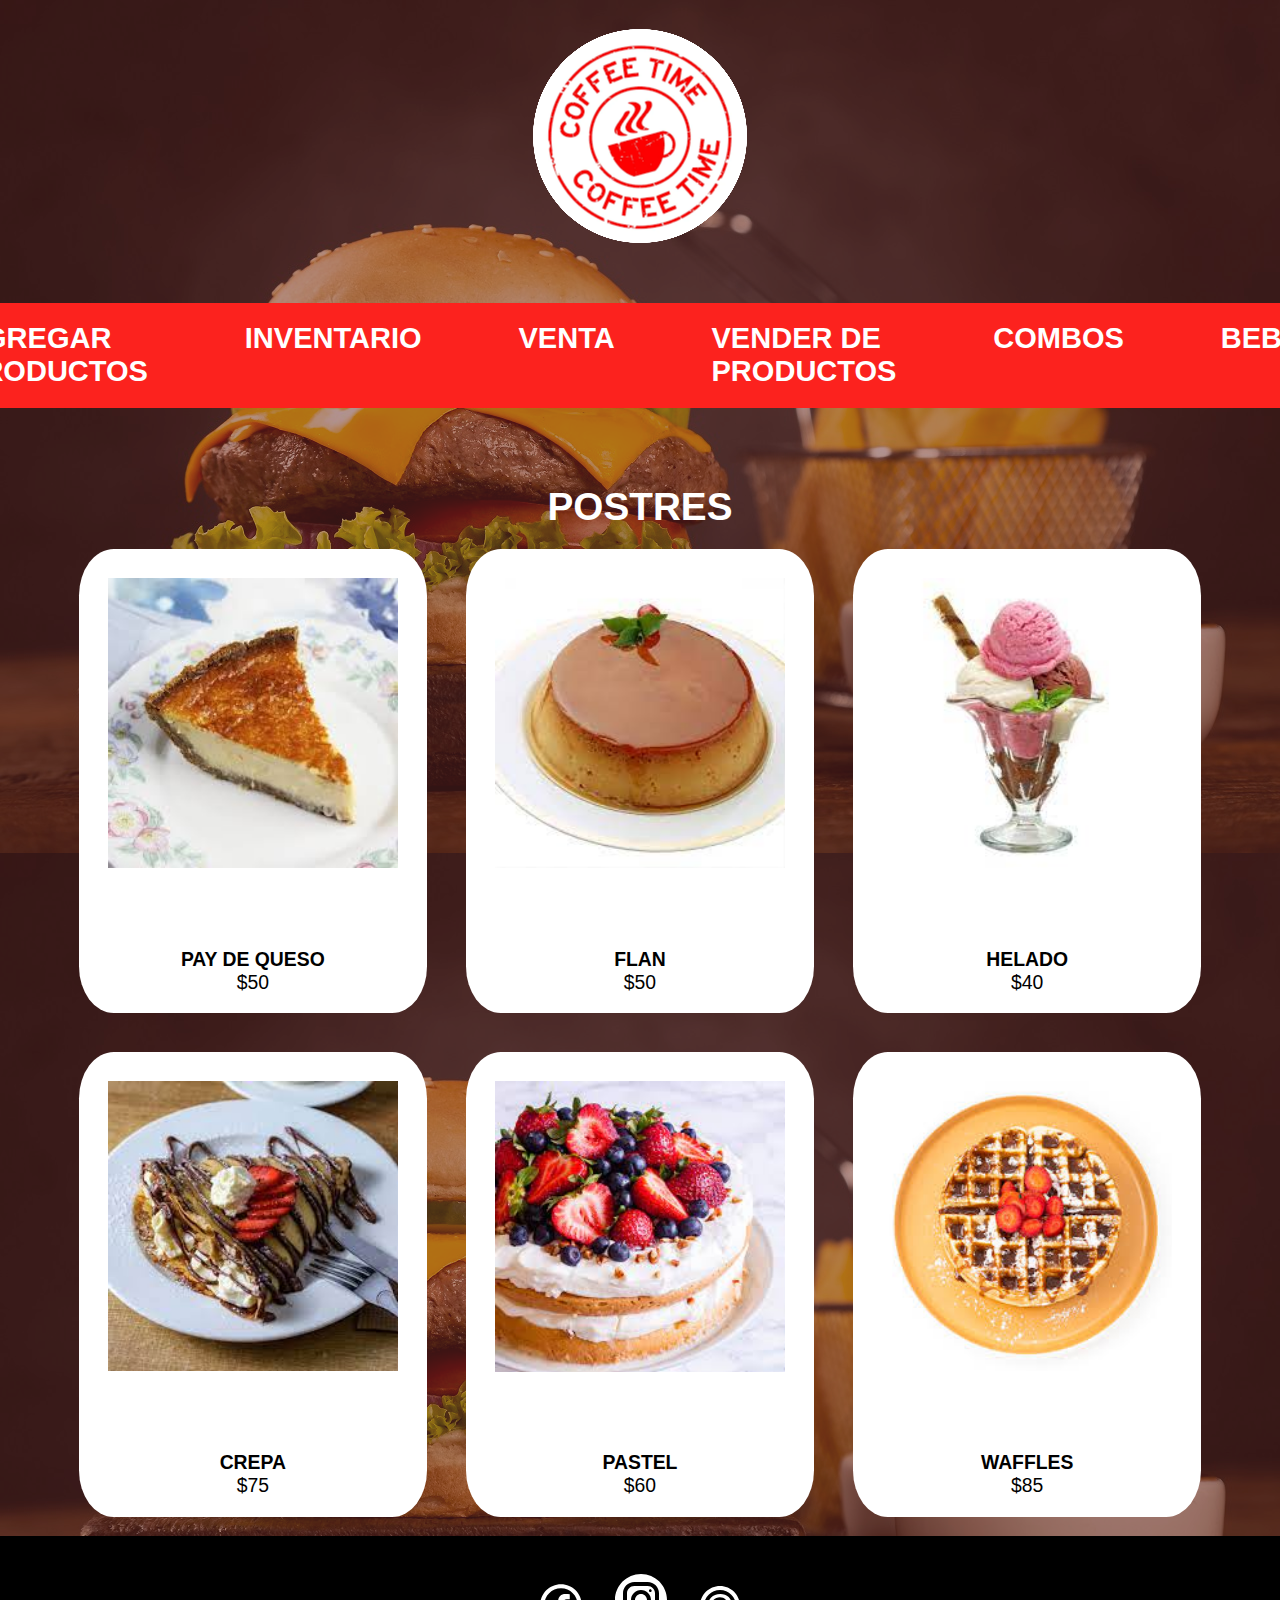
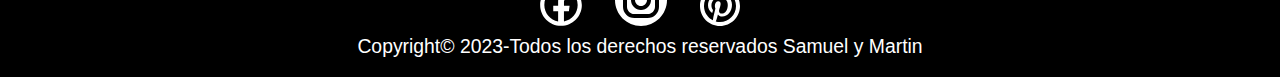
<file: Postres.html>
<!DOCTYPE html>
<html lang="en">

<head>
    <meta charset="UTF-8">
    <meta http-equiv="X-UA-Compatible" content="IE=edge">
    <meta name="viewport" content="width=device-width, initial-scale=1.0">
    <link rel="stylesheet" href="/css/style.css">
    <title>Pagina WEB</title>
</head>

<body>


    <div class="img-fondo">

        <div class="velo-negro">

            <!------------------------------------------------>
            <!--CABECERA DEL DOCUMENTO-->
            <header class="header">
                <a href="/index.html">

                    <img src="/IMG/logo3.png" alt="logo" class="logo-img">
                </a>


            </header>
            <!--FIN DE LA CABEZERA-->

            <nav>
                <a href="index.html">Cenaduria UP</a>
                <a href="agregarProdu.html">Agregar Productos</a>
                <a href="inventario.html">Inventario</a>
                <a href="venta.html">Venta</a>
                <a href="ventaPro.html">Vender de productos</a>
                <a href="combos.html">Combos</a>
                <a href="bebidas.html">Bebidas</a>
                <a href="Postres.html">Postres</a>

            </nav>


            <!--INICIO DEL CONTENIDO PRINCIPAL-->
            <main class="contenedor">
                <h1 class="nuestros-productos">POSTRES</h1>

                <!--INICIO DE LOS PRODCUTOS-->
                <div class="productos">

                    <!--INICIO PRODUCTO-->
                    <div class="producto">


                        <div class="producto-blanco">
                            <img src="/IMG/pay2.jpg" alt="amarillo">

                        </div>

                        <div class="producto-informacion">
                            <p class="producto-nombre">Pay de Queso</p>
                            <p class="producto-precio">$50</p>
                        </div>



                    </div>
                    <!--INICIO PRODUCTO-->
                    <div class="producto">


                        <div class="producto-blanco">
                            <img src="/IMG/flan1.jpg" alt="negro">

                        </div>

                        <div class="producto-informacion">
                            <p class="producto-nombre">Flan</p>
                            <p class="producto-precio">$50</p>
                        </div>



                    </div>

                    <!--INICIO PRODUCTO-->
                    <div class="producto">


                        <div class="producto-blanco">
                            <img src="/IMG/helado2.jpg" alt="morado">

                        </div>

                        <div class="producto-informacion">
                            <p class="producto-nombre">Helado</p>
                            <p class="producto-precio">$40</p>
                        </div>



                    </div>

                    <!--INICIO PRODUCTO-->
                    <div class="producto">


                        <div class="producto-blanco">
                            <img src="/IMG/crepa1.jpg" alt="azul">

                        </div>

                        <div class="producto-informacion">
                            <p class="producto-nombre">Crepa</p>
                            <p class="producto-precio">$75</p>
                        </div>



                    </div>

                    <!--INICIO PRODUCTO-->
                    <div class="producto">


                        <div class="producto-blanco">
                            <img src="/IMG/pastel1.jpg" alt="gris">

                        </div>

                        <div class="producto-informacion">
                            <p class="producto-nombre">Pastel</p>
                            <p class="producto-precio">$60</p>
                        </div>



                    </div>

                    <!--INICIO PRODUCTO-->
                    <div class="producto">


                        <div class="producto-blanco">
                            <img src="/IMG/wafle1.jpg" alt="rojo">
                        </div>

                        <div class="producto-informacion">
                            <p class="producto-nombre">Waffles</p>
                            <p class="producto-precio">$85</p>
                        </div>



                    </div>


                </div>




            </main>
            <!--FINAL DEL CONTENIDO PRINCIPAL-->





        </div>


    </div>



    <footer class="footer">
        <a class="enlace-footer" href="#">
            <svg xmlns="http://www.w3.org/2000/svg" x="0px" y="0px" width="50" height="50" viewBox="0 0 226 226"
                style=" fill:#000000;">
                <g fill="none" fill-rule="nonzero" stroke="none" stroke-width="1" stroke-linecap="butt"
                    stroke-linejoin="miter" stroke-miterlimit="10" stroke-dasharray="" stroke-dashoffset="0"
                    font-family="none" font-weight="none" font-size="none" text-anchor="none"
                    style="mix-blend-mode: normal">
                    <path d="M0,226v-226h226v226z" fill="#000000"></path>
                    <g fill="#ffffff">
                        <path
                            d="M113,18.83333c-52.00825,0 -94.16667,42.15842 -94.16667,94.16667c0,52.00825 42.15842,94.16667 94.16667,94.16667c52.00825,0 94.16667,-42.15842 94.16667,-94.16667c0,-52.00825 -42.15842,-94.16667 -94.16667,-94.16667zM113,37.66667c41.60283,0 75.33333,33.7305 75.33333,75.33333c0,37.04891 -26.77936,67.78251 -62.01758,74.08269v-45.50163h22.27263l3.31054,-25.65673h-25.43603v-16.35042c-0.00001,-7.42034 2.06798,-12.43295 12.70882,-12.43295h13.4445v-22.89795c-6.54458,-0.66858 -13.11551,-0.99361 -19.69776,-0.97477c-19.53017,0 -32.90315,11.92003 -32.90315,33.80436v18.88851h-22.07031v25.65673h22.07031v45.52003c-35.40101,-6.16634 -62.34864,-36.97342 -62.34864,-74.13786c0,-41.60283 33.7305,-75.33333 75.33333,-75.33333z">
                        </path>
                    </g>
                </g>
            </svg>
        </a>


        <a class="enlace-footer" href="https://www.instagram.com/" target="_blank">
            <svg xmlns="http://www.w3.org/2000/svg" x="0px" y="0px" width="60" height="60" viewBox="0 0 172 172"
                style=" fill:#000000;">
                <g fill="none" fill-rule="nonzero" stroke="none" stroke-width="1" stroke-linecap="butt"
                    stroke-linejoin="miter" stroke-miterlimit="10" stroke-dasharray="" stroke-dashoffset="0"
                    font-family="none" font-weight="none" font-size="none" text-anchor="none"
                    style="mix-blend-mode: normal">
                    <path d="M0,172v-172h172v172z" fill="#000000"></path>
                    <g fill="#ffffff">
                        <path
                            d="M86,11.46667c-41.09653,0 -74.53333,33.4368 -74.53333,74.53333c0,41.09653 33.4368,74.53333 74.53333,74.53333c41.09653,0 74.53333,-33.4368 74.53333,-74.53333c0,-41.09653 -33.4368,-74.53333 -74.53333,-74.53333zM66.88516,34.4h38.21849c17.91667,0 32.49636,14.57422 32.49636,32.48516v38.21849c0,17.91667 -14.57423,32.49636 -32.48516,32.49636h-38.21849c-17.91667,0 -32.49636,-14.57423 -32.49636,-32.48516v-38.21849c0,-17.91667 14.57422,-32.49636 32.48516,-32.49636zM66.88516,45.86667c-11.58707,0 -21.01849,9.43689 -21.01849,21.02969v38.21849c0,11.58707 9.43689,21.01849 21.02969,21.01849h38.21849c11.58707,0 21.01849,-9.43689 21.01849,-21.02969v-38.21849c0,-11.58707 -9.43689,-21.01849 -21.02969,-21.01849zM112.76302,55.41849c2.10987,0 3.81849,1.70862 3.81849,3.81849c0,2.10987 -1.70862,3.82969 -3.81849,3.82969c-2.10987,0 -3.82969,-1.71982 -3.82969,-3.82969c0,-2.10987 1.71982,-3.81849 3.82969,-3.81849zM86,57.33333c15.8068,0 28.66667,12.85987 28.66667,28.66667c0,15.8068 -12.85987,28.66667 -28.66667,28.66667c-15.8068,0 -28.66667,-12.85987 -28.66667,-28.66667c0,-15.8068 12.85987,-28.66667 28.66667,-28.66667zM86,68.8c-9.4993,0 -17.2,7.7007 -17.2,17.2c0,9.4993 7.7007,17.2 17.2,17.2c9.4993,0 17.2,-7.7007 17.2,-17.2c0,-9.4993 -7.7007,-17.2 -17.2,-17.2z">
                        </path>
                    </g>
                </g>
            </svg>
        </a>

        <a class="enlace-footer" href="#">
            <svg xmlns="http://www.w3.org/2000/svg" x="0px" y="0px" width="48" height="48" viewBox="0 0 172 172"
                style=" fill:#000000;">
                <g fill="none" fill-rule="nonzero" stroke="none" stroke-width="1" stroke-linecap="butt"
                    stroke-linejoin="miter" stroke-miterlimit="10" stroke-dasharray="" stroke-dashoffset="0"
                    font-family="none" font-weight="none" font-size="none" text-anchor="none"
                    style="mix-blend-mode: normal">
                    <path d="M0,172v-172h172v172z" fill="#000000"></path>
                    <g fill="#ffffff">
                        <path
                            d="M86,14.33333c-39.5815,0 -71.66667,32.08517 -71.66667,71.66667c0,39.5815 32.08517,71.66667 71.66667,71.66667c39.5815,0 71.66667,-32.08517 71.66667,-71.66667c0,-39.5815 -32.08517,-71.66667 -71.66667,-71.66667zM86,28.66667c31.66233,0 57.33333,25.671 57.33333,57.33333c0,31.66233 -25.671,57.33333 -57.33333,57.33333c-5.27193,0 -10.35229,-0.76706 -15.20117,-2.09961c1.52517,-3.07269 2.8933,-6.3108 3.63933,-9.18229c0.82417,-3.15333 4.19922,-16.01302 4.19922,-16.01302c2.193,4.18533 8.60247,7.74056 15.42513,7.74056c20.30317,0 34.9375,-18.67454 34.9375,-41.88021c0,-22.2525 -18.15294,-38.89876 -41.51628,-38.89876c-29.06083,0 -44.48372,19.50442 -44.48372,40.74642c0,9.87567 5.25496,22.17098 13.66146,26.09115c1.27567,0.59483 1.95975,0.33683 2.25358,-0.89583c0.22933,-0.93883 1.36682,-5.51408 1.87565,-7.64258c0.16483,-0.67367 0.08992,-1.26515 -0.46191,-1.93165c-2.78067,-3.3755 -5.01107,-9.57164 -5.01107,-15.35514c0,-14.8565 11.24584,-29.22656 30.40235,-29.22656c16.54066,0 28.12077,11.27507 28.12077,27.3929c0,18.2105 -9.19573,30.82226 -21.16406,30.82226c-6.60767,0 -11.57114,-5.45574 -9.98015,-12.16374c1.89917,-8.00516 5.58496,-16.64749 5.58496,-22.42383c0,-5.16717 -2.76275,-9.47624 -8.51042,-9.47624c-6.75817,0 -12.19173,6.98213 -12.19173,16.34896c0,5.96267 2.01563,9.99414 2.01563,9.99414c0,0 -6.66903,28.21461 -7.89453,33.46777c-0.60737,2.59249 -0.8101,5.66382 -0.82585,8.73438c-19.05164,-9.32011 -32.20801,-28.8455 -32.20801,-51.48242c0,-31.66233 25.671,-57.33333 57.33333,-57.33333z">
                        </path>
                    </g>
                </g>
            </svg>
        </a>

<p>Copyright© 2023-Todos los derechos reservados Samuel y Martin</p>
    </footer>

</body>

</html>
</file>
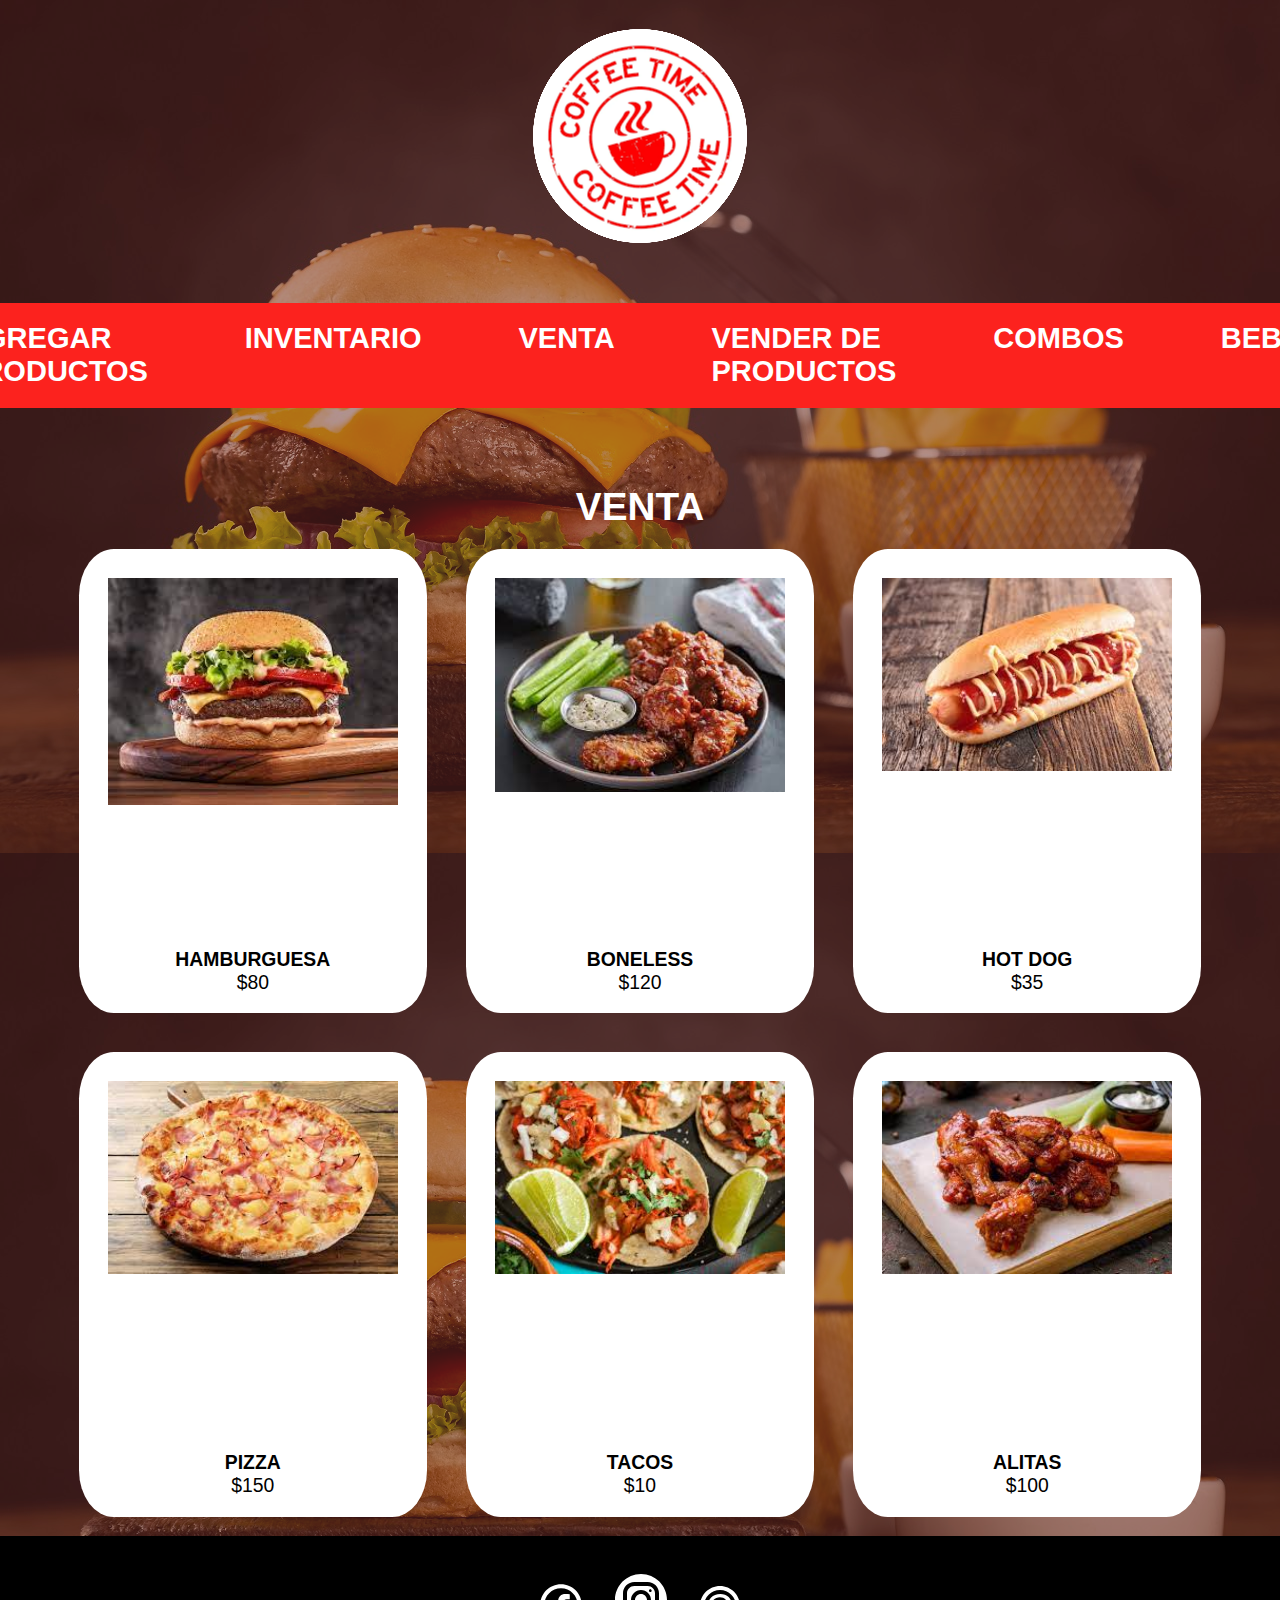
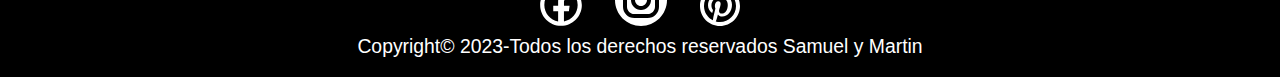
<file: venta.html>
<!DOCTYPE html>
<html lang="en">

<head>
    <meta charset="UTF-8">
    <meta http-equiv="X-UA-Compatible" content="IE=edge">
    <meta name="viewport" content="width=device-width, initial-scale=1.0">
    <link rel="stylesheet" href="/css/style.css">
    <title>Pagina WEB</title>
</head>

<body>


    <div class="img-fondo">

        <div class="velo-negro">

            <!------------------------------------------------>
            <!--CABECERA DEL DOCUMENTO-->
            <header class="header">
                <a href="/index.html">

                    <img src="/IMG/logo3.png" alt="logo" class="logo-img">
                </a>


            </header>
            <!--FIN DE LA CABEZERA-->

            <nav>
                <a href="index.html">Cenaduria UP</a>
                <a href="agregarProdu.html">Agregar Productos</a>
                <a href="inventario.html">Inventario</a>
                <a href="venta.html">Venta</a>
                <a href="ventaPro.html">Vender de productos</a>
                <a href="combos.html">Combos</a>
                <a href="bebidas.html">Bebidas</a>
                <a href="Postres.html">Postres</a>

            </nav>
            
            <!--INICIO DEL CONTENIDO PRINCIPAL-->
            <main class="contenedor">
                <h1 class="nuestros-productos">Venta</h1>

                <!--INICIO DE LOS PRODCUTOS-->
                <div class="productos">

                    <!--INICIO PRODUCTO-->
                    <div class="producto">


                        <div class="producto-blanco">
                            <img src="/IMG/hamburs.jpg" alt="amarillo">

                        </div>

                        <div class="producto-informacion">
                            <p class="producto-nombre">hamburguesa</p>
                            <p class="producto-precio">$80</p>
                        </div>



                    </div>
                    <!--INICIO PRODUCTO-->
                    <div class="producto">


                        <div class="producto-blanco">
                            <img src="/IMG/bones.jpg" alt="negro">

                        </div>

                        <div class="producto-informacion">
                            <p class="producto-nombre">Boneless</p>
                            <p class="producto-precio">$120</p>
                        </div>



                    </div>

                    <!--INICIO PRODUCTO-->
                    <div class="producto">


                        <div class="producto-blanco">
                            <img src="/IMG/dog.jpg" alt="morado">

                        </div>

                        <div class="producto-informacion">
                            <p class="producto-nombre">Hot dog</p>
                            <p class="producto-precio">$35</p>
                        </div>



                    </div>

                    <!--INICIO PRODUCTO-->
                    <div class="producto">


                        <div class="producto-blanco">
                            <img src="/IMG/pizaa.jpg" alt="azul">

                        </div>

                        <div class="producto-informacion">
                            <p class="producto-nombre">Pizza</p>
                            <p class="producto-precio">$150</p>
                        </div>



                    </div>

                    <!--INICIO PRODUCTO-->
                    <div class="producto">


                        <div class="producto-blanco">
                            <img src="/IMG/tacos.jpg" alt="gris">

                        </div>

                        <div class="producto-informacion">
                            <p class="producto-nombre">Tacos</p>
                            <p class="producto-precio">$10</p>
                        </div>



                    </div>

                    <!--INICIO PRODUCTO-->
                    <div class="producto">


                        <div class="producto-blanco">
                            <img src="/IMG/alitas.jpg" alt="rojo">

                        </div>

                        <div class="producto-informacion">
                            <p class="producto-nombre">Alitas</p>
                            <p class="producto-precio">$100</p>
                        </div>



                    </div>


                </div>




            </main>
            <!--FINAL DEL CONTENIDO PRINCIPAL-->





        </div>


    </div>



    <footer class="footer">
        <a class="enlace-footer" href="#">
            <svg xmlns="http://www.w3.org/2000/svg" x="0px" y="0px" width="50" height="50" viewBox="0 0 226 226"
                style=" fill:#000000;">
                <g fill="none" fill-rule="nonzero" stroke="none" stroke-width="1" stroke-linecap="butt"
                    stroke-linejoin="miter" stroke-miterlimit="10" stroke-dasharray="" stroke-dashoffset="0"
                    font-family="none" font-weight="none" font-size="none" text-anchor="none"
                    style="mix-blend-mode: normal">
                    <path d="M0,226v-226h226v226z" fill="#000000"></path>
                    <g fill="#ffffff">
                        <path
                            d="M113,18.83333c-52.00825,0 -94.16667,42.15842 -94.16667,94.16667c0,52.00825 42.15842,94.16667 94.16667,94.16667c52.00825,0 94.16667,-42.15842 94.16667,-94.16667c0,-52.00825 -42.15842,-94.16667 -94.16667,-94.16667zM113,37.66667c41.60283,0 75.33333,33.7305 75.33333,75.33333c0,37.04891 -26.77936,67.78251 -62.01758,74.08269v-45.50163h22.27263l3.31054,-25.65673h-25.43603v-16.35042c-0.00001,-7.42034 2.06798,-12.43295 12.70882,-12.43295h13.4445v-22.89795c-6.54458,-0.66858 -13.11551,-0.99361 -19.69776,-0.97477c-19.53017,0 -32.90315,11.92003 -32.90315,33.80436v18.88851h-22.07031v25.65673h22.07031v45.52003c-35.40101,-6.16634 -62.34864,-36.97342 -62.34864,-74.13786c0,-41.60283 33.7305,-75.33333 75.33333,-75.33333z">
                        </path>
                    </g>
                </g>
            </svg>
        </a>


        <a class="enlace-footer" href="https://www.instagram.com/" target="_blank">
            <svg xmlns="http://www.w3.org/2000/svg" x="0px" y="0px" width="60" height="60" viewBox="0 0 172 172"
                style=" fill:#000000;">
                <g fill="none" fill-rule="nonzero" stroke="none" stroke-width="1" stroke-linecap="butt"
                    stroke-linejoin="miter" stroke-miterlimit="10" stroke-dasharray="" stroke-dashoffset="0"
                    font-family="none" font-weight="none" font-size="none" text-anchor="none"
                    style="mix-blend-mode: normal">
                    <path d="M0,172v-172h172v172z" fill="#000000"></path>
                    <g fill="#ffffff">
                        <path
                            d="M86,11.46667c-41.09653,0 -74.53333,33.4368 -74.53333,74.53333c0,41.09653 33.4368,74.53333 74.53333,74.53333c41.09653,0 74.53333,-33.4368 74.53333,-74.53333c0,-41.09653 -33.4368,-74.53333 -74.53333,-74.53333zM66.88516,34.4h38.21849c17.91667,0 32.49636,14.57422 32.49636,32.48516v38.21849c0,17.91667 -14.57423,32.49636 -32.48516,32.49636h-38.21849c-17.91667,0 -32.49636,-14.57423 -32.49636,-32.48516v-38.21849c0,-17.91667 14.57422,-32.49636 32.48516,-32.49636zM66.88516,45.86667c-11.58707,0 -21.01849,9.43689 -21.01849,21.02969v38.21849c0,11.58707 9.43689,21.01849 21.02969,21.01849h38.21849c11.58707,0 21.01849,-9.43689 21.01849,-21.02969v-38.21849c0,-11.58707 -9.43689,-21.01849 -21.02969,-21.01849zM112.76302,55.41849c2.10987,0 3.81849,1.70862 3.81849,3.81849c0,2.10987 -1.70862,3.82969 -3.81849,3.82969c-2.10987,0 -3.82969,-1.71982 -3.82969,-3.82969c0,-2.10987 1.71982,-3.81849 3.82969,-3.81849zM86,57.33333c15.8068,0 28.66667,12.85987 28.66667,28.66667c0,15.8068 -12.85987,28.66667 -28.66667,28.66667c-15.8068,0 -28.66667,-12.85987 -28.66667,-28.66667c0,-15.8068 12.85987,-28.66667 28.66667,-28.66667zM86,68.8c-9.4993,0 -17.2,7.7007 -17.2,17.2c0,9.4993 7.7007,17.2 17.2,17.2c9.4993,0 17.2,-7.7007 17.2,-17.2c0,-9.4993 -7.7007,-17.2 -17.2,-17.2z">
                        </path>
                    </g>
                </g>
            </svg>
        </a>

        <a class="enlace-footer" href="#">
            <svg xmlns="http://www.w3.org/2000/svg" x="0px" y="0px" width="48" height="48" viewBox="0 0 172 172"
                style=" fill:#000000;">
                <g fill="none" fill-rule="nonzero" stroke="none" stroke-width="1" stroke-linecap="butt"
                    stroke-linejoin="miter" stroke-miterlimit="10" stroke-dasharray="" stroke-dashoffset="0"
                    font-family="none" font-weight="none" font-size="none" text-anchor="none"
                    style="mix-blend-mode: normal">
                    <path d="M0,172v-172h172v172z" fill="#000000"></path>
                    <g fill="#ffffff">
                        <path
                            d="M86,14.33333c-39.5815,0 -71.66667,32.08517 -71.66667,71.66667c0,39.5815 32.08517,71.66667 71.66667,71.66667c39.5815,0 71.66667,-32.08517 71.66667,-71.66667c0,-39.5815 -32.08517,-71.66667 -71.66667,-71.66667zM86,28.66667c31.66233,0 57.33333,25.671 57.33333,57.33333c0,31.66233 -25.671,57.33333 -57.33333,57.33333c-5.27193,0 -10.35229,-0.76706 -15.20117,-2.09961c1.52517,-3.07269 2.8933,-6.3108 3.63933,-9.18229c0.82417,-3.15333 4.19922,-16.01302 4.19922,-16.01302c2.193,4.18533 8.60247,7.74056 15.42513,7.74056c20.30317,0 34.9375,-18.67454 34.9375,-41.88021c0,-22.2525 -18.15294,-38.89876 -41.51628,-38.89876c-29.06083,0 -44.48372,19.50442 -44.48372,40.74642c0,9.87567 5.25496,22.17098 13.66146,26.09115c1.27567,0.59483 1.95975,0.33683 2.25358,-0.89583c0.22933,-0.93883 1.36682,-5.51408 1.87565,-7.64258c0.16483,-0.67367 0.08992,-1.26515 -0.46191,-1.93165c-2.78067,-3.3755 -5.01107,-9.57164 -5.01107,-15.35514c0,-14.8565 11.24584,-29.22656 30.40235,-29.22656c16.54066,0 28.12077,11.27507 28.12077,27.3929c0,18.2105 -9.19573,30.82226 -21.16406,30.82226c-6.60767,0 -11.57114,-5.45574 -9.98015,-12.16374c1.89917,-8.00516 5.58496,-16.64749 5.58496,-22.42383c0,-5.16717 -2.76275,-9.47624 -8.51042,-9.47624c-6.75817,0 -12.19173,6.98213 -12.19173,16.34896c0,5.96267 2.01563,9.99414 2.01563,9.99414c0,0 -6.66903,28.21461 -7.89453,33.46777c-0.60737,2.59249 -0.8101,5.66382 -0.82585,8.73438c-19.05164,-9.32011 -32.20801,-28.8455 -32.20801,-51.48242c0,-31.66233 25.671,-57.33333 57.33333,-57.33333z">
                        </path>
                    </g>
                </g>
            </svg>
        </a>

<p>Copyright© 2023-Todos los derechos reservados Samuel y Martin</p>
    </footer>

</body>

</html>
</file>
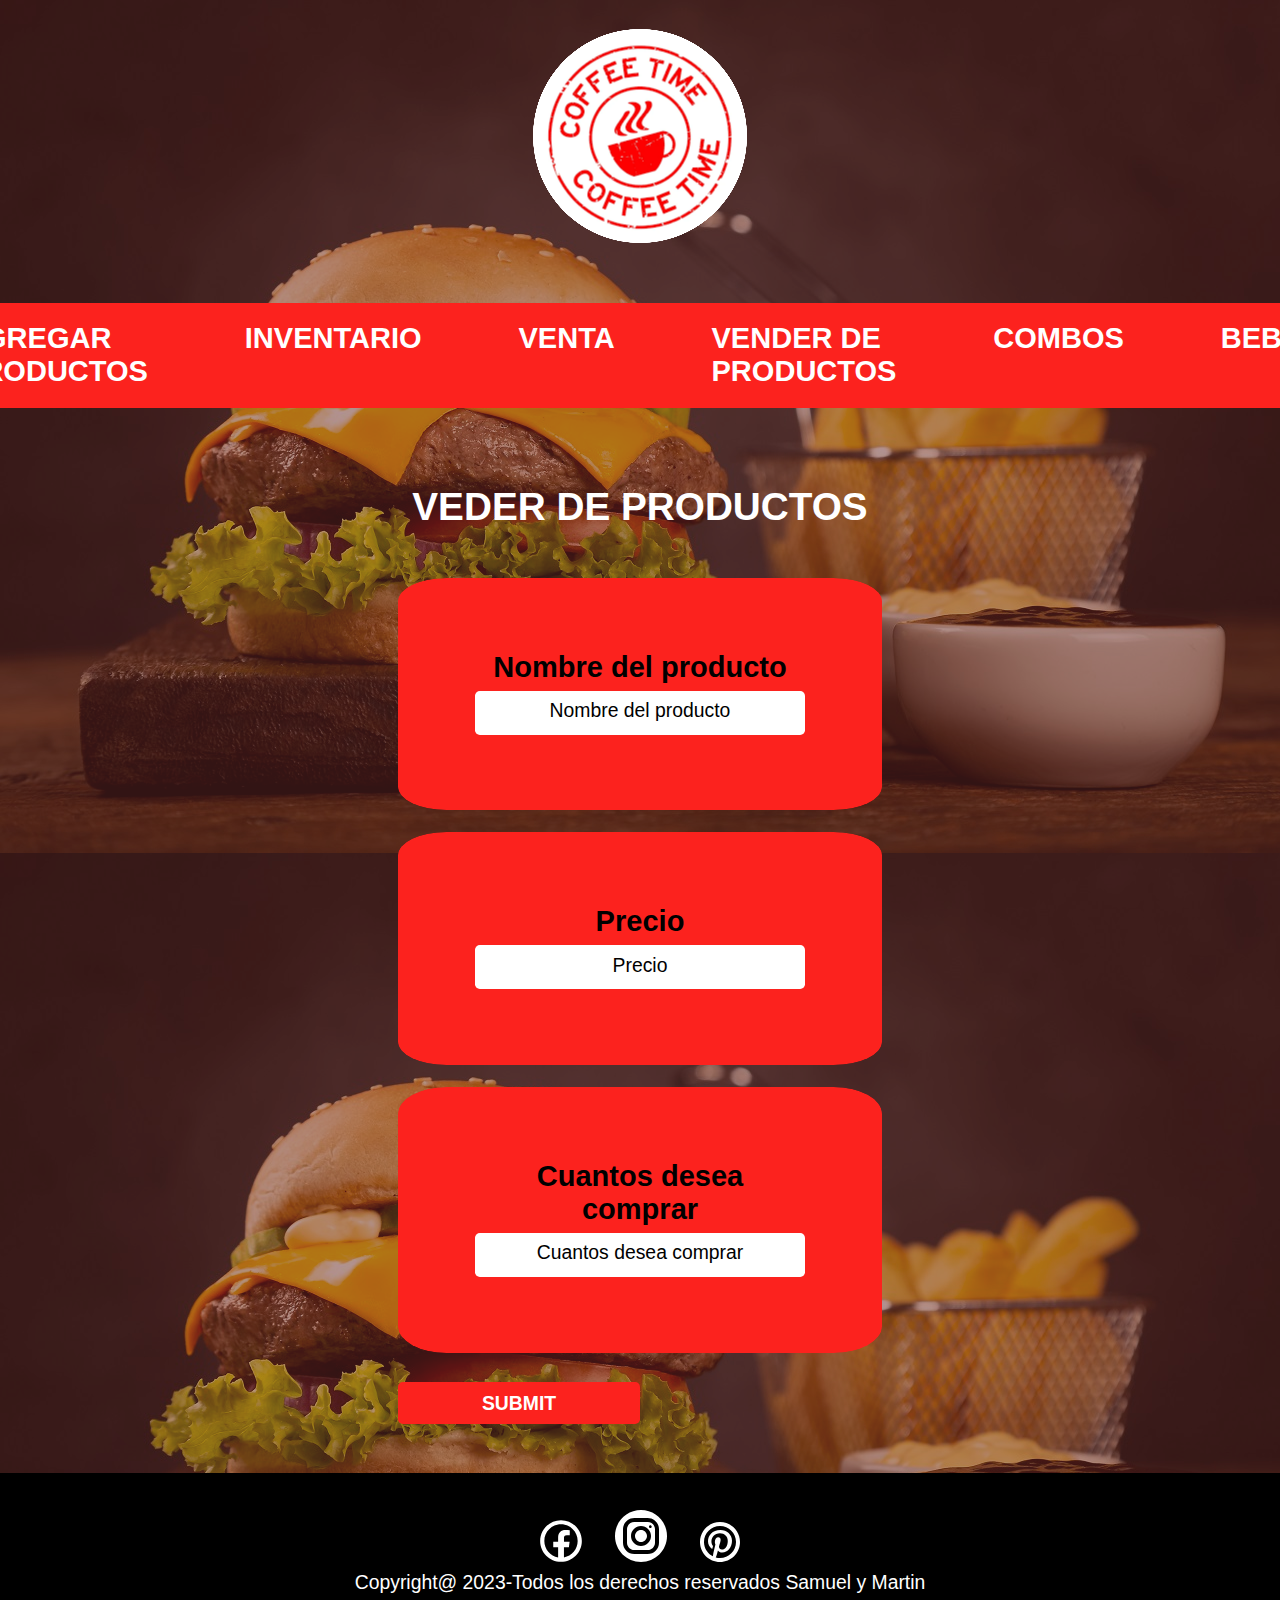
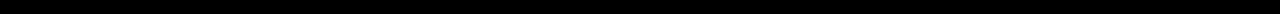
<file: ventaPro.html>
<!DOCTYPE html>
<html lang="en">

<head>
    <meta charset="UTF-8">
    <meta http-equiv="X-UA-Compatible" content="IE=edge">
    <meta name="viewport" content="width=device-width, initial-scale=1.0">
    <link rel="stylesheet" href="/css/style.css">
    <title>Pagina WEB</title>
</head>

<body>


    <div class="img-fondo">

        <div class="velo-negro">

            <!------------------------------------------------>
            <!--CABECERA DEL DOCUMENTO-->
            <header class="header">
                <a href="/index.html">

                    <img src="/IMG/logo3.png" alt="logo" class="logo-img">
                </a>


            </header>
            <!--FIN DE LA CABEZERA-->

            <nav>
                <a href="index.html">Cenaduria UP</a>
                <a href="agregarProdu.html">Agregar Productos</a>
                <a href="inventario.html">Inventario</a>
                <a href="venta.html">Venta</a>
                <a href="ventaPro.html">Vender de productos</a>
                <a href="combos.html">Combos</a>
                <a href="bebidas.html">Bebidas</a>
                <a href="Postres.html">Postres</a>

             </nav>


            <!--INICIO DEL CONTENIDO PRINCIPAL-->
            <main class="contenedor">
                <h1 class="nuestros-productos">Veder de productos</h1>

                <Form action="/index.html" class="formulario">
                
                        
                        <div class="campoForm">

                            <fieldset style="background-color: #FC221E;">
                            <div class="campo">
                                <label for="nombre">Nombre del producto</label>
                                <input type="text" placeholder="Nombre del producto">
                            </div>
                            </fieldset>
                            <br>
                            <br>
                            <fieldset style="background-color: #FC221E;">
                            <div class="campo">
                                <label for="Apellidos">Precio</label>
                                <input type="text" placeholder="Precio">
                            </div>
                            </fieldset>
                            <br>
                            <br>
                            <fieldset style="background-color: #FC221E;">                            
                            <div class="campo">
                                <label for="correo">Cuantos desea comprar</label>
                                <input type="email" placeholder="Cuantos desea comprar">
                            </div>
                            </fieldset>

                        </div>

                    </fieldset>
                    <div class="derecha flex">
                        <input type="submit" class="boton" placeholder="Enviar">
                    </div>
                </Form>



            </main>
            <!--FINAL DEL CONTENIDO PRINCIPAL-->




        </div>


    </div>



    <footer class="footer">
        <a class="enlace-footer" href="#">
            <svg xmlns="http://www.w3.org/2000/svg" x="0px" y="0px" width="50" height="50" viewBox="0 0 226 226"
                style=" fill:#000000;">
                <g fill="none" fill-rule="nonzero" stroke="none" stroke-width="1" stroke-linecap="butt"
                    stroke-linejoin="miter" stroke-miterlimit="10" stroke-dasharray="" stroke-dashoffset="0"
                    font-family="none" font-weight="none" font-size="none" text-anchor="none"
                    style="mix-blend-mode: normal">
                    <path d="M0,226v-226h226v226z" fill="#000000"></path>
                    <g fill="#ffffff">
                        <path
                            d="M113,18.83333c-52.00825,0 -94.16667,42.15842 -94.16667,94.16667c0,52.00825 42.15842,94.16667 94.16667,94.16667c52.00825,0 94.16667,-42.15842 94.16667,-94.16667c0,-52.00825 -42.15842,-94.16667 -94.16667,-94.16667zM113,37.66667c41.60283,0 75.33333,33.7305 75.33333,75.33333c0,37.04891 -26.77936,67.78251 -62.01758,74.08269v-45.50163h22.27263l3.31054,-25.65673h-25.43603v-16.35042c-0.00001,-7.42034 2.06798,-12.43295 12.70882,-12.43295h13.4445v-22.89795c-6.54458,-0.66858 -13.11551,-0.99361 -19.69776,-0.97477c-19.53017,0 -32.90315,11.92003 -32.90315,33.80436v18.88851h-22.07031v25.65673h22.07031v45.52003c-35.40101,-6.16634 -62.34864,-36.97342 -62.34864,-74.13786c0,-41.60283 33.7305,-75.33333 75.33333,-75.33333z">
                        </path>
                    </g>
                </g>
            </svg>
        </a>


        <a class="enlace-footer" href="#">
            <svg xmlns="http://www.w3.org/2000/svg" x="0px" y="0px" width="60" height="60" viewBox="0 0 172 172"
                style=" fill:#000000;">
                <g fill="none" fill-rule="nonzero" stroke="none" stroke-width="1" stroke-linecap="butt"
                    stroke-linejoin="miter" stroke-miterlimit="10" stroke-dasharray="" stroke-dashoffset="0"
                    font-family="none" font-weight="none" font-size="none" text-anchor="none"
                    style="mix-blend-mode: normal">
                    <path d="M0,172v-172h172v172z" fill="#000000"></path>
                    <g fill="#ffffff">
                        <path
                            d="M86,11.46667c-41.09653,0 -74.53333,33.4368 -74.53333,74.53333c0,41.09653 33.4368,74.53333 74.53333,74.53333c41.09653,0 74.53333,-33.4368 74.53333,-74.53333c0,-41.09653 -33.4368,-74.53333 -74.53333,-74.53333zM66.88516,34.4h38.21849c17.91667,0 32.49636,14.57422 32.49636,32.48516v38.21849c0,17.91667 -14.57423,32.49636 -32.48516,32.49636h-38.21849c-17.91667,0 -32.49636,-14.57423 -32.49636,-32.48516v-38.21849c0,-17.91667 14.57422,-32.49636 32.48516,-32.49636zM66.88516,45.86667c-11.58707,0 -21.01849,9.43689 -21.01849,21.02969v38.21849c0,11.58707 9.43689,21.01849 21.02969,21.01849h38.21849c11.58707,0 21.01849,-9.43689 21.01849,-21.02969v-38.21849c0,-11.58707 -9.43689,-21.01849 -21.02969,-21.01849zM112.76302,55.41849c2.10987,0 3.81849,1.70862 3.81849,3.81849c0,2.10987 -1.70862,3.82969 -3.81849,3.82969c-2.10987,0 -3.82969,-1.71982 -3.82969,-3.82969c0,-2.10987 1.71982,-3.81849 3.82969,-3.81849zM86,57.33333c15.8068,0 28.66667,12.85987 28.66667,28.66667c0,15.8068 -12.85987,28.66667 -28.66667,28.66667c-15.8068,0 -28.66667,-12.85987 -28.66667,-28.66667c0,-15.8068 12.85987,-28.66667 28.66667,-28.66667zM86,68.8c-9.4993,0 -17.2,7.7007 -17.2,17.2c0,9.4993 7.7007,17.2 17.2,17.2c9.4993,0 17.2,-7.7007 17.2,-17.2c0,-9.4993 -7.7007,-17.2 -17.2,-17.2z">
                        </path>
                    </g>
                </g>
            </svg>
        </a>

        <a class="enlace-footer" href="#">
            <svg xmlns="http://www.w3.org/2000/svg" x="0px" y="0px" width="48" height="48" viewBox="0 0 172 172"
                style=" fill:#000000;">
                <g fill="none" fill-rule="nonzero" stroke="none" stroke-width="1" stroke-linecap="butt"
                    stroke-linejoin="miter" stroke-miterlimit="10" stroke-dasharray="" stroke-dashoffset="0"
                    font-family="none" font-weight="none" font-size="none" text-anchor="none"
                    style="mix-blend-mode: normal">
                    <path d="M0,172v-172h172v172z" fill="#000000"></path>
                    <g fill="#ffffff">
                        <path
                            d="M86,14.33333c-39.5815,0 -71.66667,32.08517 -71.66667,71.66667c0,39.5815 32.08517,71.66667 71.66667,71.66667c39.5815,0 71.66667,-32.08517 71.66667,-71.66667c0,-39.5815 -32.08517,-71.66667 -71.66667,-71.66667zM86,28.66667c31.66233,0 57.33333,25.671 57.33333,57.33333c0,31.66233 -25.671,57.33333 -57.33333,57.33333c-5.27193,0 -10.35229,-0.76706 -15.20117,-2.09961c1.52517,-3.07269 2.8933,-6.3108 3.63933,-9.18229c0.82417,-3.15333 4.19922,-16.01302 4.19922,-16.01302c2.193,4.18533 8.60247,7.74056 15.42513,7.74056c20.30317,0 34.9375,-18.67454 34.9375,-41.88021c0,-22.2525 -18.15294,-38.89876 -41.51628,-38.89876c-29.06083,0 -44.48372,19.50442 -44.48372,40.74642c0,9.87567 5.25496,22.17098 13.66146,26.09115c1.27567,0.59483 1.95975,0.33683 2.25358,-0.89583c0.22933,-0.93883 1.36682,-5.51408 1.87565,-7.64258c0.16483,-0.67367 0.08992,-1.26515 -0.46191,-1.93165c-2.78067,-3.3755 -5.01107,-9.57164 -5.01107,-15.35514c0,-14.8565 11.24584,-29.22656 30.40235,-29.22656c16.54066,0 28.12077,11.27507 28.12077,27.3929c0,18.2105 -9.19573,30.82226 -21.16406,30.82226c-6.60767,0 -11.57114,-5.45574 -9.98015,-12.16374c1.89917,-8.00516 5.58496,-16.64749 5.58496,-22.42383c0,-5.16717 -2.76275,-9.47624 -8.51042,-9.47624c-6.75817,0 -12.19173,6.98213 -12.19173,16.34896c0,5.96267 2.01563,9.99414 2.01563,9.99414c0,0 -6.66903,28.21461 -7.89453,33.46777c-0.60737,2.59249 -0.8101,5.66382 -0.82585,8.73438c-19.05164,-9.32011 -32.20801,-28.8455 -32.20801,-51.48242c0,-31.66233 25.671,-57.33333 57.33333,-57.33333z">
                        </path>
                    </g>
                </g>
            </svg>
        </a>

        <p>Copyright@ 2023-Todos los derechos reservados Samuel y Martin</p>
    </footer>

</body>

</html>
</file>
<file: css/style.css>
html{
    box-sizing: border-box;
    font-size: 60.5%;
}

*,*::before,*::after{
    box-sizing: inherit;
    margin: 0;
}

.img-fondo{
    background-image: url(/IMG/Hamburguesa.jpg);   
}
img{
    width: 100%;
}
.velo-negro{
    background-color: rgba(100, 40, 40, 0.5);
}

.contenedor{
    max-width: 120rem;
    margin: 0 auto;
}

.header{
    display: flex;
    justify-content: center;
}

.logo-img{
    max-width: 40rem;
    margin: 3rem 0;
}

nav{
    margin: 3rem 0 8rem 0;
    background-color: #FC221E;
    padding: 2rem;
    display: flex;
    justify-content: center;
    gap: 10rem;
}
a{
    text-decoration: none;
}
nav a{
    font-family: Arial, Helvetica, sans-serif;
    font-weight: 800;
    font-size: 3rem;
    color: white;
    text-transform: uppercase;
}
nav a:hover{
    color: black;
}

.nuestros-productos{
    font-family: Arial, Helvetica, sans-serif;
    color: white;
    font-size: 4rem;
    text-align: center;
    text-transform: uppercase;
    font-weight: 800;
}

.productos{
    display: grid;
    grid-template-columns: repeat(2,1fr);

    
}
.producto{
    background-color: white;
    margin: 2rem;
    padding: 2rem;
    border-radius: 10%;
}

.producto2{
    background-color: #FC221E;
    margin: 10rem 5rem 10rem 6rem;
    padding: 1rem;
    border-radius: 10%;
}

.producto:hover{
    background-color: #FC221E;
}

.producto-blanco{
    height: 380px;
    padding: 1rem;
    border-radius: 50%;
}

.producto-precio,
.producto-nombre{
    color: black;
    font-family: Arial, Helvetica, sans-serif;
    text-transform: uppercase;
    text-align: center;
}

.producto-precio{
    font-size: 2.5rem;
    font-weight: 500;
}
.producto-nombre{
    font-size: 3rem;
    font-weight: 800;
}

@media (min-width:768px ) {
    .productos{
     grid-template-columns: repeat(3,1fr);
    }
    .producto-precio{
        font-size: 2rem;
        font-weight: 500;
    }
    .producto-nombre{
        font-size: 2rem;
        font-weight: 800;
    }
   }
 
 @media (min-width:1280px ) {
     .productos{
         grid-template-columns: repeat(3,1fr);
        }
   }

/*Codigo Formulario*/
.formulario{
    width: min(60rem, 100%);
    margin: 0 auto;
    padding: 5rem;
}

.campo{
    margin: 7rem;
}

.campo label{
    display: block;
}

input, textarea{
    width: 100%;
    border: none;
    padding: 1.5rem;
    border-radius: .5rem;
}

input::placeholder, textarea::placeholder{
   font-size: 2rem;
   text-align: center;
   font-family: Arial, Helvetica, sans-serif;
   color: black;
}

legend{
    text-align: center;
    color: white;
    font-size: 3rem;
    font-family: Arial, Helvetica, sans-serif;
}

label{
    text-align: center;
    font-size: 3rem;
    color: black;
    margin-bottom: .7rem;
    font-weight: bold;
    font-family: Arial, Helvetica, sans-serif;
}

.boton{
    background-color: #FC221E;
    margin-top: 3rem;
    color: white;
    font-size: 2rem;
    padding: 1rem 3rem;
    border-radius: .5rem;
    width: 50%;
    text-transform: uppercase;
    font-weight: 800;
    font-family: Arial, Helvetica, sans-serif;

}

.footer{
    background-color: black;
    padding: 3.5rem;
    font-family: Arial, Helvetica, sans-serif;
    padding-bottom: 2rem;
    color: white;
    font-size: 2rem;
    text-align: center;
}

.nosotros{
    display: grid;
    grid-template-columns: repeat(2,1fr);
    gap: 10rem;
    margin-bottom: 20rem;
}
.nosotros-texto{
    color: white;
    font-size: 3rem;
    font-family: Arial, Helvetica, sans-serif;
}
.nosotros-img{
    background-color: transparent;
    border-radius: 5%;
}

.bloques{
    display: grid;
    grid-template-columns: repeat(2,1fr);
    gap: 20rem;
}

.bloques img{
    width: 20rem;
    margin-bottom: 2rem;
    height: 20rem;
}
.bloques-titulo{
    margin: 0;
}

.bloque{
    text-align: center;
    color: white;
    font-size: 3rem;
    font-family: Arial, Helvetica, sans-serif;
    margin-bottom: 5rem;
}
.bloque-título{
    color: #FC221E;
    font-size: 4rem;
    margin: 3rem;
    text-transform: uppercase;
    font-weight: 800;
}

.enlace-footer{
    padding-left: 1rem;
    padding-right: 1rem;
}

.tabla{
    margin-left: 31%;
    text-align: center;
    
}
table{
    border: solid 2px rgba(255, 255, 255, 0.2);
    color: #fff;
    font-size: 20px;
    table-layout: fixed;
    border-collapse: collapse;
}
thead{
    background-color: #FC221E;
}
th{
    padding: 20px 15px;
    font-weight: 700;
    text-transform: uppercase;
}
td{
    padding: 15px;
    border-bottom: solid 1px rgba(255, 255, 255, 0.2);
    text-transform: uppercase;
}
tbody tr{
    cursor: pointer;
}
tbody tr:hover{
    background-color: #FC221E;
}

fieldset {
    border-color: transparent;
    border-radius: 10%;
}
</file>
